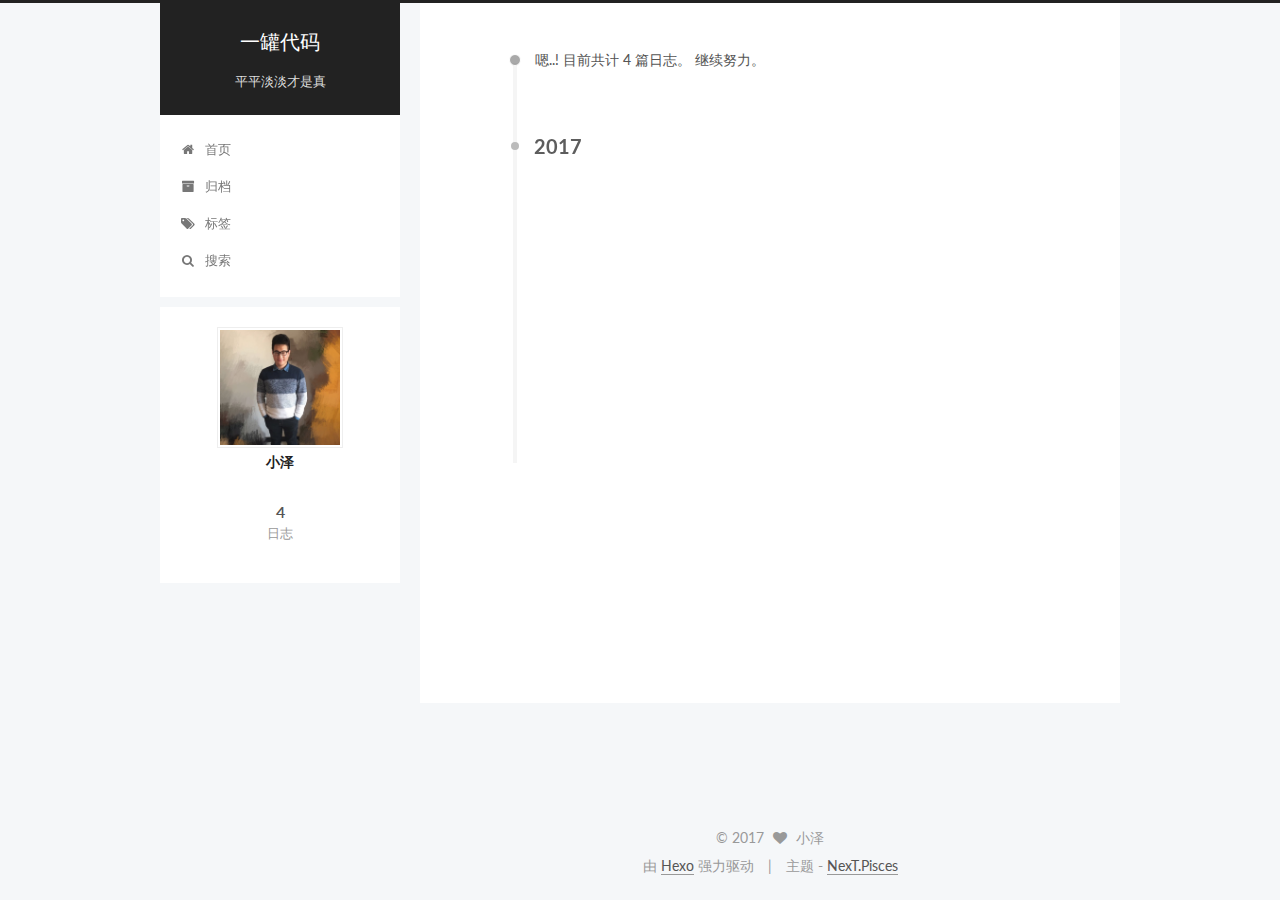
<file: archives/index.html>
<!doctype html>



  


<html class="theme-next pisces use-motion" lang="zh-Hans">
<head>
  <meta charset="UTF-8"/>
<meta http-equiv="X-UA-Compatible" content="IE=edge" />
<meta name="viewport" content="width=device-width, initial-scale=1, maximum-scale=1"/>



<meta http-equiv="Cache-Control" content="no-transform" />
<meta http-equiv="Cache-Control" content="no-siteapp" />












  
  
  <link href="/lib/fancybox/source/jquery.fancybox.css?v=2.1.5" rel="stylesheet" type="text/css" />




  
  
  
  

  
    
    
  

  

  

  

  

  
    
    
    <link href="//fonts.googleapis.com/css?family=Lato:300,300italic,400,400italic,700,700italic&subset=latin,latin-ext" rel="stylesheet" type="text/css">
  






<link href="/lib/font-awesome/css/font-awesome.min.css?v=4.6.2" rel="stylesheet" type="text/css" />

<link href="/css/main.css?v=5.1.0" rel="stylesheet" type="text/css" />


  <meta name="keywords" content="Hexo, NexT" />








  <link rel="shortcut icon" type="image/x-icon" href="/favicon.ico?v=5.1.0" />






<meta property="og:type" content="website">
<meta property="og:title" content="一罐代码">
<meta property="og:url" content="https://potcode.github.io/archives/index.html">
<meta property="og:site_name" content="一罐代码">
<meta name="twitter:card" content="summary">
<meta name="twitter:title" content="一罐代码">



<script type="text/javascript" id="hexo.configurations">
  var NexT = window.NexT || {};
  var CONFIG = {
    root: '/',
    scheme: 'Pisces',
    sidebar: {"position":"left","display":"post"},
    fancybox: true,
    motion: true,
    duoshuo: {
      userId: '0',
      author: '博主'
    },
    algolia: {
      applicationID: 'WKE58EY05B',
      apiKey: 'cb4f3a3453fc780eff9537bc501b114d',
      indexName: 'blog_Name',
      hits: {"per_page":10},
      labels: {"input_placeholder":"输入关键字","hits_empty":"没有找到与 ${query} 相关的内容","hits_stats":"${hits}条相关记录，共耗时${time} ms"}
    }
  };
</script>



  <link rel="canonical" href="https://potcode.github.io/archives/"/>





  <title> 归档 | 一罐代码 </title>
</head>

<body itemscope itemtype="http://schema.org/WebPage" lang="zh-Hans">

  










  
  
    
  

  <div class="container one-collumn sidebar-position-left  page-archive  ">
    <div class="headband"></div>

    <header id="header" class="header" itemscope itemtype="http://schema.org/WPHeader">
      <div class="header-inner"><div class="site-meta ">
  

  <div class="custom-logo-site-title">
    <a href="/"  class="brand" rel="start">
      <span class="logo-line-before"><i></i></span>
      <span class="site-title">一罐代码</span>
      <span class="logo-line-after"><i></i></span>
    </a>
  </div>
    
      <p class="site-subtitle">平平淡淡才是真</p>
    
</div>

<div class="site-nav-toggle">
  <button>
    <span class="btn-bar"></span>
    <span class="btn-bar"></span>
    <span class="btn-bar"></span>
  </button>
</div>

<nav class="site-nav">
  

  
    <ul id="menu" class="menu">
      
        
        <li class="menu-item menu-item-home">
          <a href="/" rel="section">
            
              <i class="menu-item-icon fa fa-fw fa-home"></i> <br />
            
            首页
          </a>
        </li>
      
        
        <li class="menu-item menu-item-archives">
          <a href="/archives" rel="section">
            
              <i class="menu-item-icon fa fa-fw fa-archive"></i> <br />
            
            归档
          </a>
        </li>
      
        
        <li class="menu-item menu-item-tags">
          <a href="/tags" rel="section">
            
              <i class="menu-item-icon fa fa-fw fa-tags"></i> <br />
            
            标签
          </a>
        </li>
      

      
        <li class="menu-item menu-item-search">
          
            <a href="javascript:;" class="popup-trigger">
          
            
              <i class="menu-item-icon fa fa-search fa-fw"></i> <br />
            
            搜索
          </a>
        </li>
      
    </ul>
  

  
    <div class="site-search">
      
  
  <div class="algolia-popup popup">
    <div class="algolia-search">
      <div class="algolia-search-input-icon">
        <i class="fa fa-search"></i>
      </div>
      <div class="algolia-search-input" id="algolia-search-input"></div>
    </div>

    <div class="algolia-results">
      <div id="algolia-stats"></div>
      <div id="algolia-hits"></div>
      <div id="algolia-pagination" class="algolia-pagination"></div>
    </div>

    <span class="popup-btn-close">
      <i class="fa fa-times-circle"></i>
    </span>
  </div>




    </div>
  
</nav>



 </div>
    </header>

    <main id="main" class="main">
      <div class="main-inner">
        <div class="content-wrap">
          <div id="content" class="content">
            

  <section id="posts" class="posts-collapse">
    <span class="archive-move-on"></span>

    <span class="archive-page-counter">
      
      
      
        
      
      嗯..! 目前共计 4 篇日志。 继续努力。
    </span>

    

      
      
      

      
        
        <div class="collection-title">
          <h2 class="archive-year motion-element" id="archive-year-2017">2017</h2>
        </div>
      
      

      

  <article class="post post-type-normal" itemscope itemtype="http://schema.org/Article">
    <header class="post-header">

      <h1 class="post-title">
        
            <a class="post-title-link" href="/2017/02/20/详解javascript的闭包/" itemprop="url">
              
                <span itemprop="name">详解javascript的闭包</span>
              
            </a>
        
      </h1>

      <div class="post-meta">
        <time class="post-time" itemprop="dateCreated"
              datetime="2017-02-20T15:36:44+08:00"
              content="2017-02-20" >
          02-20
        </time>
      </div>

    </header>
  </article>



    

      
      
      

      
      

      

  <article class="post post-type-normal" itemscope itemtype="http://schema.org/Article">
    <header class="post-header">

      <h1 class="post-title">
        
            <a class="post-title-link" href="/2017/02/06/mac-如何使用Charles抓包Android和Ios手机上的app/" itemprop="url">
              
                <span itemprop="name">mac 如何使用Charles抓包Android和Ios手机上的app</span>
              
            </a>
        
      </h1>

      <div class="post-meta">
        <time class="post-time" itemprop="dateCreated"
              datetime="2017-02-06T18:05:15+08:00"
              content="2017-02-06" >
          02-06
        </time>
      </div>

    </header>
  </article>



    

      
      
      

      
      

      

  <article class="post post-type-normal" itemscope itemtype="http://schema.org/Article">
    <header class="post-header">

      <h1 class="post-title">
        
            <a class="post-title-link" href="/2017/02/06/常用的css的一些属性总结/" itemprop="url">
              
                <span itemprop="name">常用的css的一些属性总结</span>
              
            </a>
        
      </h1>

      <div class="post-meta">
        <time class="post-time" itemprop="dateCreated"
              datetime="2017-02-06T18:04:31+08:00"
              content="2017-02-06" >
          02-06
        </time>
      </div>

    </header>
  </article>



    

      
      
      

      
      

      

  <article class="post post-type-normal" itemscope itemtype="http://schema.org/Article">
    <header class="post-header">

      <h1 class="post-title">
        
            <a class="post-title-link" href="/2017/02/06/移动端开发所踩过的坑-持续更新中…/" itemprop="url">
              
                <span itemprop="name">移动端开发所踩过的坑(持续更新中…)</span>
              
            </a>
        
      </h1>

      <div class="post-meta">
        <time class="post-time" itemprop="dateCreated"
              datetime="2017-02-06T18:03:46+08:00"
              content="2017-02-06" >
          02-06
        </time>
      </div>

    </header>
  </article>



    

  </section>

  


          
          </div>
          


          

        </div>
        
          
  
  <div class="sidebar-toggle">
    <div class="sidebar-toggle-line-wrap">
      <span class="sidebar-toggle-line sidebar-toggle-line-first"></span>
      <span class="sidebar-toggle-line sidebar-toggle-line-middle"></span>
      <span class="sidebar-toggle-line sidebar-toggle-line-last"></span>
    </div>
  </div>

  <aside id="sidebar" class="sidebar">
    <div class="sidebar-inner">

      

      

      <section class="site-overview sidebar-panel sidebar-panel-active">
        <div class="site-author motion-element" itemprop="author" itemscope itemtype="http://schema.org/Person">
          <img class="site-author-image" itemprop="image"
               src="/img/avatar/avatar.png"
               alt="小泽" />
          <p class="site-author-name" itemprop="name">小泽</p>
          <p class="site-description motion-element" itemprop="description"></p>
        </div>
        <nav class="site-state motion-element">
        
          
            <div class="site-state-item site-state-posts">
              <a href="/archives">
                <span class="site-state-item-count">4</span>
                <span class="site-state-item-name">日志</span>
              </a>
            </div>
          

          

          

        </nav>

        

        <div class="links-of-author motion-element">
          
        </div>

        
        

        
        

        


      </section>

      

    </div>
  </aside>


        
      </div>
    </main>

    <footer id="footer" class="footer">
      <div class="footer-inner">
        <div class="copyright" >
  
  &copy; 
  <span itemprop="copyrightYear">2017</span>
  <span class="with-love">
    <i class="fa fa-heart"></i>
  </span>
  <span class="author" itemprop="copyrightHolder">小泽</span>
</div>


<div class="powered-by">
  由 <a class="theme-link" href="https://hexo.io">Hexo</a> 强力驱动
</div>

<div class="theme-info">
  主题 -
  <a class="theme-link" href="https://github.com/iissnan/hexo-theme-next">
    NexT.Pisces
  </a>
</div>


        

        
      </div>
    </footer>

    <div class="back-to-top">
      <i class="fa fa-arrow-up"></i>
    </div>
  </div>

  

<script type="text/javascript">
  if (Object.prototype.toString.call(window.Promise) !== '[object Function]') {
    window.Promise = null;
  }
</script>









  




  
  <script type="text/javascript" src="/lib/jquery/index.js?v=2.1.3"></script>

  
  <script type="text/javascript" src="/lib/fastclick/lib/fastclick.min.js?v=1.0.6"></script>

  
  <script type="text/javascript" src="/lib/jquery_lazyload/jquery.lazyload.js?v=1.9.7"></script>

  
  <script type="text/javascript" src="/lib/velocity/velocity.min.js?v=1.2.1"></script>

  
  <script type="text/javascript" src="/lib/velocity/velocity.ui.min.js?v=1.2.1"></script>

  
  <script type="text/javascript" src="/lib/fancybox/source/jquery.fancybox.pack.js?v=2.1.5"></script>


  


  <script type="text/javascript" src="/js/src/utils.js?v=5.1.0"></script>

  <script type="text/javascript" src="/js/src/motion.js?v=5.1.0"></script>



  
  


  <script type="text/javascript" src="/js/src/affix.js?v=5.1.0"></script>

  <script type="text/javascript" src="/js/src/schemes/pisces.js?v=5.1.0"></script>



  
  
    <script type="text/javascript" id="motion.page.archive">
      $('.archive-year').velocity('transition.slideLeftIn');
    </script>
  


  


  <script type="text/javascript" src="/js/src/bootstrap.js?v=5.1.0"></script>



  

  
    
  

  <script type="text/javascript">
    var duoshuoQuery = {short_name:"potcode-notes"};
    (function() {
      var ds = document.createElement('script');
      ds.type = 'text/javascript';ds.async = true;
      ds.id = 'duoshuo-script';
      ds.src = (document.location.protocol == 'https:' ? 'https:' : 'http:') + '//static.duoshuo.com/embed.js';
      ds.charset = 'UTF-8';
      (document.getElementsByTagName('head')[0]
      || document.getElementsByTagName('body')[0]).appendChild(ds);
    })();
  </script>

  
    
    
    <script src="/lib/ua-parser-js/dist/ua-parser.min.js?v=0.7.9"></script>
    <script src="/js/src/hook-duoshuo.js"></script>
  












  
  

  

  

  

  

  
  
  
  <link rel="stylesheet" href="/lib/algolia-instant-search/instantsearch.min.css">

  
  
  <script src="/lib/algolia-instant-search/instantsearch.min.js"></script>
  

  <script src="/js/src/algolia-search.js?v=5.1.0"></script>



</body>
</html>
</file>
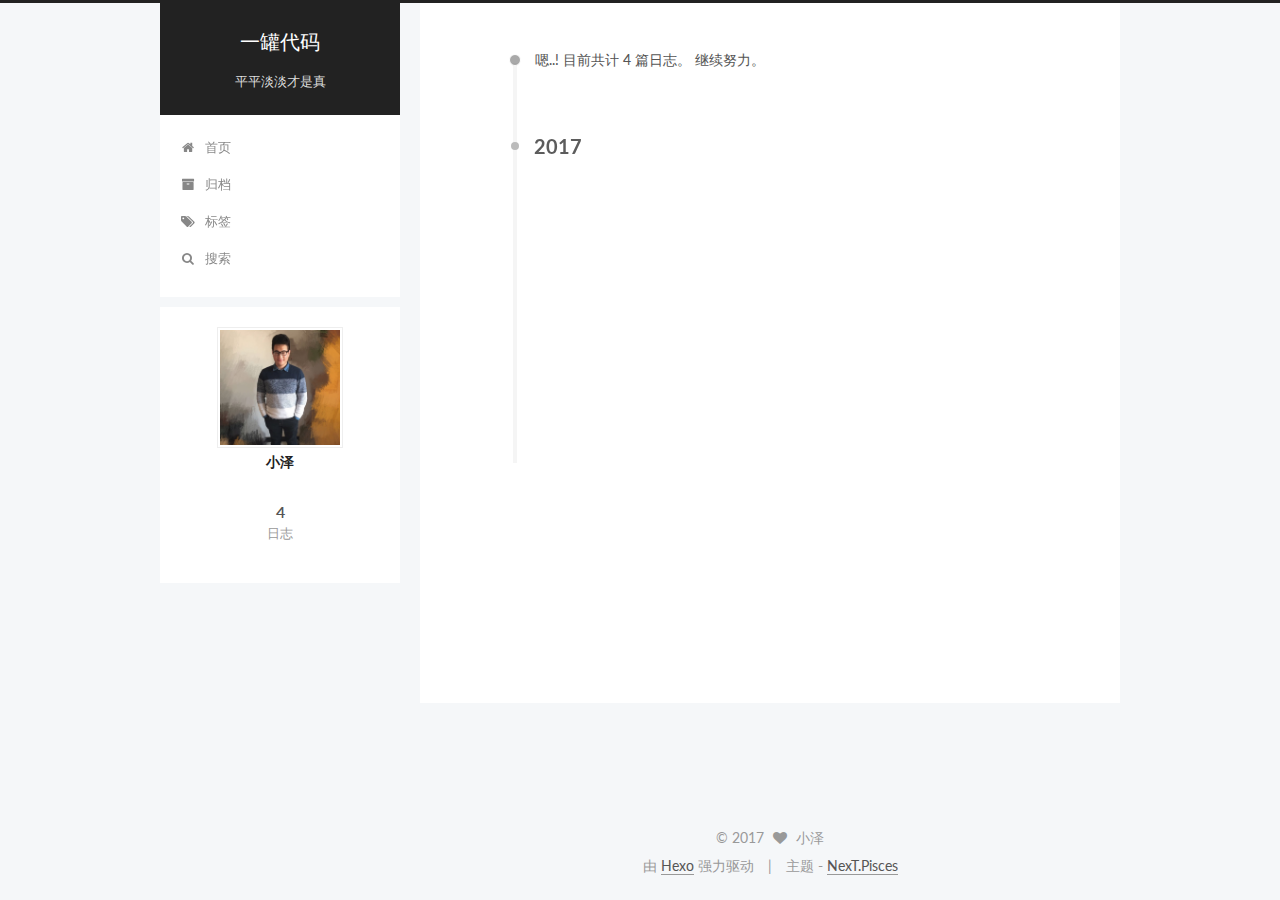
<file: archives/2017/index.html>
<!doctype html>



  


<html class="theme-next pisces use-motion" lang="zh-Hans">
<head>
  <meta charset="UTF-8"/>
<meta http-equiv="X-UA-Compatible" content="IE=edge" />
<meta name="viewport" content="width=device-width, initial-scale=1, maximum-scale=1"/>



<meta http-equiv="Cache-Control" content="no-transform" />
<meta http-equiv="Cache-Control" content="no-siteapp" />












  
  
  <link href="/lib/fancybox/source/jquery.fancybox.css?v=2.1.5" rel="stylesheet" type="text/css" />




  
  
  
  

  
    
    
  

  

  

  

  

  
    
    
    <link href="//fonts.googleapis.com/css?family=Lato:300,300italic,400,400italic,700,700italic&subset=latin,latin-ext" rel="stylesheet" type="text/css">
  






<link href="/lib/font-awesome/css/font-awesome.min.css?v=4.6.2" rel="stylesheet" type="text/css" />

<link href="/css/main.css?v=5.1.0" rel="stylesheet" type="text/css" />


  <meta name="keywords" content="Hexo, NexT" />








  <link rel="shortcut icon" type="image/x-icon" href="/favicon.ico?v=5.1.0" />






<meta property="og:type" content="website">
<meta property="og:title" content="一罐代码">
<meta property="og:url" content="https://potcode.github.io/archives/2017/index.html">
<meta property="og:site_name" content="一罐代码">
<meta name="twitter:card" content="summary">
<meta name="twitter:title" content="一罐代码">



<script type="text/javascript" id="hexo.configurations">
  var NexT = window.NexT || {};
  var CONFIG = {
    root: '/',
    scheme: 'Pisces',
    sidebar: {"position":"left","display":"post"},
    fancybox: true,
    motion: true,
    duoshuo: {
      userId: '0',
      author: '博主'
    },
    algolia: {
      applicationID: 'WKE58EY05B',
      apiKey: 'cb4f3a3453fc780eff9537bc501b114d',
      indexName: 'blog_Name',
      hits: {"per_page":10},
      labels: {"input_placeholder":"输入关键字","hits_empty":"没有找到与 ${query} 相关的内容","hits_stats":"${hits}条相关记录，共耗时${time} ms"}
    }
  };
</script>



  <link rel="canonical" href="https://potcode.github.io/archives/2017/"/>





  <title> 归档 | 一罐代码 </title>
</head>

<body itemscope itemtype="http://schema.org/WebPage" lang="zh-Hans">

  










  
  
    
  

  <div class="container one-collumn sidebar-position-left  page-archive  ">
    <div class="headband"></div>

    <header id="header" class="header" itemscope itemtype="http://schema.org/WPHeader">
      <div class="header-inner"><div class="site-meta ">
  

  <div class="custom-logo-site-title">
    <a href="/"  class="brand" rel="start">
      <span class="logo-line-before"><i></i></span>
      <span class="site-title">一罐代码</span>
      <span class="logo-line-after"><i></i></span>
    </a>
  </div>
    
      <p class="site-subtitle">平平淡淡才是真</p>
    
</div>

<div class="site-nav-toggle">
  <button>
    <span class="btn-bar"></span>
    <span class="btn-bar"></span>
    <span class="btn-bar"></span>
  </button>
</div>

<nav class="site-nav">
  

  
    <ul id="menu" class="menu">
      
        
        <li class="menu-item menu-item-home">
          <a href="/" rel="section">
            
              <i class="menu-item-icon fa fa-fw fa-home"></i> <br />
            
            首页
          </a>
        </li>
      
        
        <li class="menu-item menu-item-archives">
          <a href="/archives" rel="section">
            
              <i class="menu-item-icon fa fa-fw fa-archive"></i> <br />
            
            归档
          </a>
        </li>
      
        
        <li class="menu-item menu-item-tags">
          <a href="/tags" rel="section">
            
              <i class="menu-item-icon fa fa-fw fa-tags"></i> <br />
            
            标签
          </a>
        </li>
      

      
        <li class="menu-item menu-item-search">
          
            <a href="javascript:;" class="popup-trigger">
          
            
              <i class="menu-item-icon fa fa-search fa-fw"></i> <br />
            
            搜索
          </a>
        </li>
      
    </ul>
  

  
    <div class="site-search">
      
  
  <div class="algolia-popup popup">
    <div class="algolia-search">
      <div class="algolia-search-input-icon">
        <i class="fa fa-search"></i>
      </div>
      <div class="algolia-search-input" id="algolia-search-input"></div>
    </div>

    <div class="algolia-results">
      <div id="algolia-stats"></div>
      <div id="algolia-hits"></div>
      <div id="algolia-pagination" class="algolia-pagination"></div>
    </div>

    <span class="popup-btn-close">
      <i class="fa fa-times-circle"></i>
    </span>
  </div>




    </div>
  
</nav>



 </div>
    </header>

    <main id="main" class="main">
      <div class="main-inner">
        <div class="content-wrap">
          <div id="content" class="content">
            

  <section id="posts" class="posts-collapse">
    <span class="archive-move-on"></span>

    <span class="archive-page-counter">
      
      
      
        
      
      嗯..! 目前共计 4 篇日志。 继续努力。
    </span>

    

      
      
      

      
        
        <div class="collection-title">
          <h2 class="archive-year motion-element" id="archive-year-2017">2017</h2>
        </div>
      
      

      

  <article class="post post-type-normal" itemscope itemtype="http://schema.org/Article">
    <header class="post-header">

      <h1 class="post-title">
        
            <a class="post-title-link" href="/2017/02/20/详解javascript的闭包/" itemprop="url">
              
                <span itemprop="name">详解javascript的闭包</span>
              
            </a>
        
      </h1>

      <div class="post-meta">
        <time class="post-time" itemprop="dateCreated"
              datetime="2017-02-20T15:36:44+08:00"
              content="2017-02-20" >
          02-20
        </time>
      </div>

    </header>
  </article>



    

      
      
      

      
      

      

  <article class="post post-type-normal" itemscope itemtype="http://schema.org/Article">
    <header class="post-header">

      <h1 class="post-title">
        
            <a class="post-title-link" href="/2017/02/06/mac-如何使用Charles抓包Android和Ios手机上的app/" itemprop="url">
              
                <span itemprop="name">mac 如何使用Charles抓包Android和Ios手机上的app</span>
              
            </a>
        
      </h1>

      <div class="post-meta">
        <time class="post-time" itemprop="dateCreated"
              datetime="2017-02-06T18:05:15+08:00"
              content="2017-02-06" >
          02-06
        </time>
      </div>

    </header>
  </article>



    

      
      
      

      
      

      

  <article class="post post-type-normal" itemscope itemtype="http://schema.org/Article">
    <header class="post-header">

      <h1 class="post-title">
        
            <a class="post-title-link" href="/2017/02/06/常用的css的一些属性总结/" itemprop="url">
              
                <span itemprop="name">常用的css的一些属性总结</span>
              
            </a>
        
      </h1>

      <div class="post-meta">
        <time class="post-time" itemprop="dateCreated"
              datetime="2017-02-06T18:04:31+08:00"
              content="2017-02-06" >
          02-06
        </time>
      </div>

    </header>
  </article>



    

      
      
      

      
      

      

  <article class="post post-type-normal" itemscope itemtype="http://schema.org/Article">
    <header class="post-header">

      <h1 class="post-title">
        
            <a class="post-title-link" href="/2017/02/06/移动端开发所踩过的坑-持续更新中…/" itemprop="url">
              
                <span itemprop="name">移动端开发所踩过的坑(持续更新中…)</span>
              
            </a>
        
      </h1>

      <div class="post-meta">
        <time class="post-time" itemprop="dateCreated"
              datetime="2017-02-06T18:03:46+08:00"
              content="2017-02-06" >
          02-06
        </time>
      </div>

    </header>
  </article>



    

  </section>

  


          
          </div>
          


          

        </div>
        
          
  
  <div class="sidebar-toggle">
    <div class="sidebar-toggle-line-wrap">
      <span class="sidebar-toggle-line sidebar-toggle-line-first"></span>
      <span class="sidebar-toggle-line sidebar-toggle-line-middle"></span>
      <span class="sidebar-toggle-line sidebar-toggle-line-last"></span>
    </div>
  </div>

  <aside id="sidebar" class="sidebar">
    <div class="sidebar-inner">

      

      

      <section class="site-overview sidebar-panel sidebar-panel-active">
        <div class="site-author motion-element" itemprop="author" itemscope itemtype="http://schema.org/Person">
          <img class="site-author-image" itemprop="image"
               src="/img/avatar/avatar.png"
               alt="小泽" />
          <p class="site-author-name" itemprop="name">小泽</p>
          <p class="site-description motion-element" itemprop="description"></p>
        </div>
        <nav class="site-state motion-element">
        
          
            <div class="site-state-item site-state-posts">
              <a href="/archives">
                <span class="site-state-item-count">4</span>
                <span class="site-state-item-name">日志</span>
              </a>
            </div>
          

          

          

        </nav>

        

        <div class="links-of-author motion-element">
          
        </div>

        
        

        
        

        


      </section>

      

    </div>
  </aside>


        
      </div>
    </main>

    <footer id="footer" class="footer">
      <div class="footer-inner">
        <div class="copyright" >
  
  &copy; 
  <span itemprop="copyrightYear">2017</span>
  <span class="with-love">
    <i class="fa fa-heart"></i>
  </span>
  <span class="author" itemprop="copyrightHolder">小泽</span>
</div>


<div class="powered-by">
  由 <a class="theme-link" href="https://hexo.io">Hexo</a> 强力驱动
</div>

<div class="theme-info">
  主题 -
  <a class="theme-link" href="https://github.com/iissnan/hexo-theme-next">
    NexT.Pisces
  </a>
</div>


        

        
      </div>
    </footer>

    <div class="back-to-top">
      <i class="fa fa-arrow-up"></i>
    </div>
  </div>

  

<script type="text/javascript">
  if (Object.prototype.toString.call(window.Promise) !== '[object Function]') {
    window.Promise = null;
  }
</script>









  




  
  <script type="text/javascript" src="/lib/jquery/index.js?v=2.1.3"></script>

  
  <script type="text/javascript" src="/lib/fastclick/lib/fastclick.min.js?v=1.0.6"></script>

  
  <script type="text/javascript" src="/lib/jquery_lazyload/jquery.lazyload.js?v=1.9.7"></script>

  
  <script type="text/javascript" src="/lib/velocity/velocity.min.js?v=1.2.1"></script>

  
  <script type="text/javascript" src="/lib/velocity/velocity.ui.min.js?v=1.2.1"></script>

  
  <script type="text/javascript" src="/lib/fancybox/source/jquery.fancybox.pack.js?v=2.1.5"></script>


  


  <script type="text/javascript" src="/js/src/utils.js?v=5.1.0"></script>

  <script type="text/javascript" src="/js/src/motion.js?v=5.1.0"></script>



  
  


  <script type="text/javascript" src="/js/src/affix.js?v=5.1.0"></script>

  <script type="text/javascript" src="/js/src/schemes/pisces.js?v=5.1.0"></script>



  
  
    <script type="text/javascript" id="motion.page.archive">
      $('.archive-year').velocity('transition.slideLeftIn');
    </script>
  


  


  <script type="text/javascript" src="/js/src/bootstrap.js?v=5.1.0"></script>



  

  
    
  

  <script type="text/javascript">
    var duoshuoQuery = {short_name:"potcode-notes"};
    (function() {
      var ds = document.createElement('script');
      ds.type = 'text/javascript';ds.async = true;
      ds.id = 'duoshuo-script';
      ds.src = (document.location.protocol == 'https:' ? 'https:' : 'http:') + '//static.duoshuo.com/embed.js';
      ds.charset = 'UTF-8';
      (document.getElementsByTagName('head')[0]
      || document.getElementsByTagName('body')[0]).appendChild(ds);
    })();
  </script>

  
    
    
    <script src="/lib/ua-parser-js/dist/ua-parser.min.js?v=0.7.9"></script>
    <script src="/js/src/hook-duoshuo.js"></script>
  












  
  

  

  

  

  

  
  
  
  <link rel="stylesheet" href="/lib/algolia-instant-search/instantsearch.min.css">

  
  
  <script src="/lib/algolia-instant-search/instantsearch.min.js"></script>
  

  <script src="/js/src/algolia-search.js?v=5.1.0"></script>



</body>
</html>
</file>
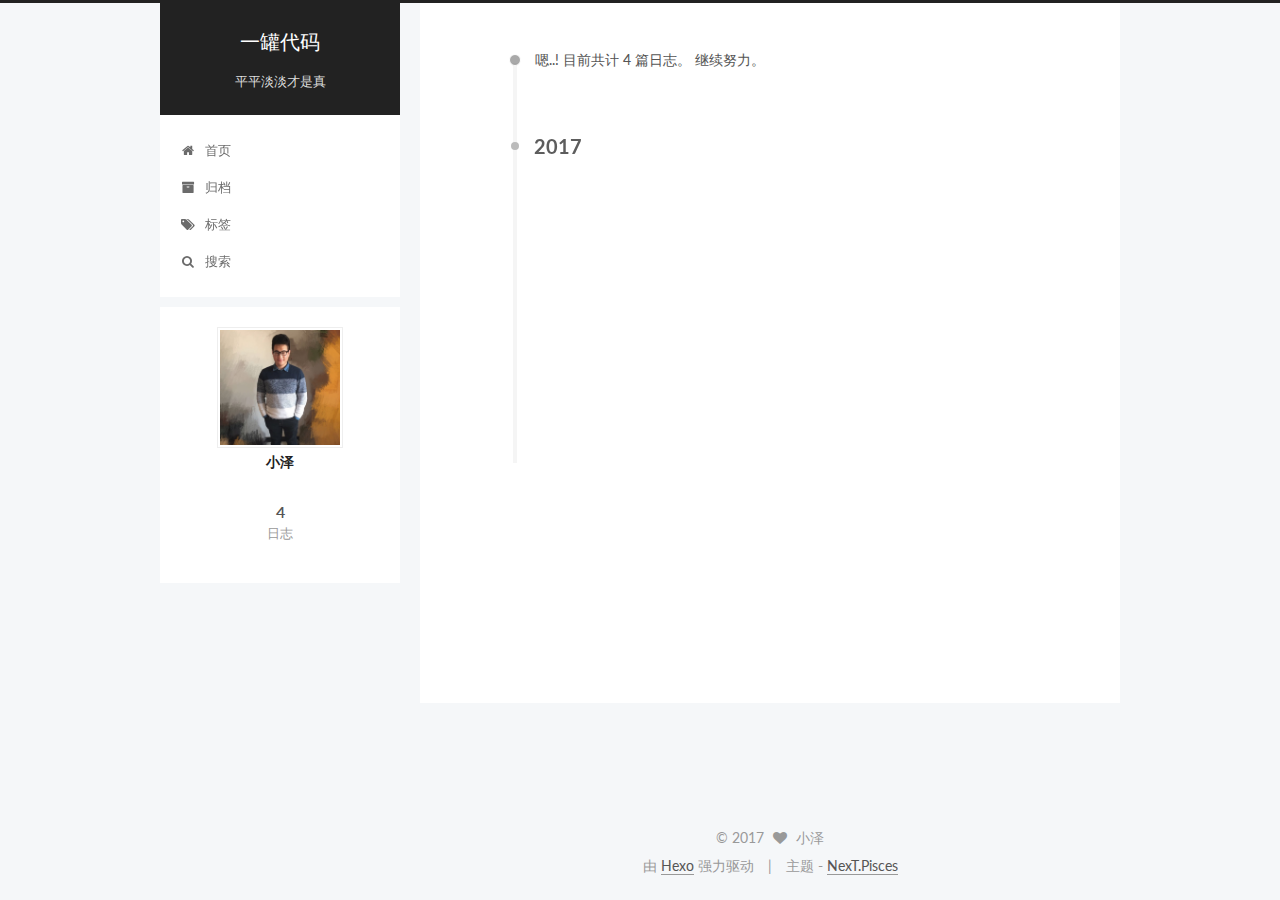
<file: archives/2017/02/index.html>
<!doctype html>



  


<html class="theme-next pisces use-motion" lang="zh-Hans">
<head>
  <meta charset="UTF-8"/>
<meta http-equiv="X-UA-Compatible" content="IE=edge" />
<meta name="viewport" content="width=device-width, initial-scale=1, maximum-scale=1"/>



<meta http-equiv="Cache-Control" content="no-transform" />
<meta http-equiv="Cache-Control" content="no-siteapp" />












  
  
  <link href="/lib/fancybox/source/jquery.fancybox.css?v=2.1.5" rel="stylesheet" type="text/css" />




  
  
  
  

  
    
    
  

  

  

  

  

  
    
    
    <link href="//fonts.googleapis.com/css?family=Lato:300,300italic,400,400italic,700,700italic&subset=latin,latin-ext" rel="stylesheet" type="text/css">
  






<link href="/lib/font-awesome/css/font-awesome.min.css?v=4.6.2" rel="stylesheet" type="text/css" />

<link href="/css/main.css?v=5.1.0" rel="stylesheet" type="text/css" />


  <meta name="keywords" content="Hexo, NexT" />








  <link rel="shortcut icon" type="image/x-icon" href="/favicon.ico?v=5.1.0" />






<meta property="og:type" content="website">
<meta property="og:title" content="一罐代码">
<meta property="og:url" content="https://potcode.github.io/archives/2017/02/index.html">
<meta property="og:site_name" content="一罐代码">
<meta name="twitter:card" content="summary">
<meta name="twitter:title" content="一罐代码">



<script type="text/javascript" id="hexo.configurations">
  var NexT = window.NexT || {};
  var CONFIG = {
    root: '/',
    scheme: 'Pisces',
    sidebar: {"position":"left","display":"post"},
    fancybox: true,
    motion: true,
    duoshuo: {
      userId: '0',
      author: '博主'
    },
    algolia: {
      applicationID: 'WKE58EY05B',
      apiKey: 'cb4f3a3453fc780eff9537bc501b114d',
      indexName: 'blog_Name',
      hits: {"per_page":10},
      labels: {"input_placeholder":"输入关键字","hits_empty":"没有找到与 ${query} 相关的内容","hits_stats":"${hits}条相关记录，共耗时${time} ms"}
    }
  };
</script>



  <link rel="canonical" href="https://potcode.github.io/archives/2017/02/"/>





  <title> 归档 | 一罐代码 </title>
</head>

<body itemscope itemtype="http://schema.org/WebPage" lang="zh-Hans">

  










  
  
    
  

  <div class="container one-collumn sidebar-position-left  page-archive  ">
    <div class="headband"></div>

    <header id="header" class="header" itemscope itemtype="http://schema.org/WPHeader">
      <div class="header-inner"><div class="site-meta ">
  

  <div class="custom-logo-site-title">
    <a href="/"  class="brand" rel="start">
      <span class="logo-line-before"><i></i></span>
      <span class="site-title">一罐代码</span>
      <span class="logo-line-after"><i></i></span>
    </a>
  </div>
    
      <p class="site-subtitle">平平淡淡才是真</p>
    
</div>

<div class="site-nav-toggle">
  <button>
    <span class="btn-bar"></span>
    <span class="btn-bar"></span>
    <span class="btn-bar"></span>
  </button>
</div>

<nav class="site-nav">
  

  
    <ul id="menu" class="menu">
      
        
        <li class="menu-item menu-item-home">
          <a href="/" rel="section">
            
              <i class="menu-item-icon fa fa-fw fa-home"></i> <br />
            
            首页
          </a>
        </li>
      
        
        <li class="menu-item menu-item-archives">
          <a href="/archives" rel="section">
            
              <i class="menu-item-icon fa fa-fw fa-archive"></i> <br />
            
            归档
          </a>
        </li>
      
        
        <li class="menu-item menu-item-tags">
          <a href="/tags" rel="section">
            
              <i class="menu-item-icon fa fa-fw fa-tags"></i> <br />
            
            标签
          </a>
        </li>
      

      
        <li class="menu-item menu-item-search">
          
            <a href="javascript:;" class="popup-trigger">
          
            
              <i class="menu-item-icon fa fa-search fa-fw"></i> <br />
            
            搜索
          </a>
        </li>
      
    </ul>
  

  
    <div class="site-search">
      
  
  <div class="algolia-popup popup">
    <div class="algolia-search">
      <div class="algolia-search-input-icon">
        <i class="fa fa-search"></i>
      </div>
      <div class="algolia-search-input" id="algolia-search-input"></div>
    </div>

    <div class="algolia-results">
      <div id="algolia-stats"></div>
      <div id="algolia-hits"></div>
      <div id="algolia-pagination" class="algolia-pagination"></div>
    </div>

    <span class="popup-btn-close">
      <i class="fa fa-times-circle"></i>
    </span>
  </div>




    </div>
  
</nav>



 </div>
    </header>

    <main id="main" class="main">
      <div class="main-inner">
        <div class="content-wrap">
          <div id="content" class="content">
            

  <section id="posts" class="posts-collapse">
    <span class="archive-move-on"></span>

    <span class="archive-page-counter">
      
      
      
        
      
      嗯..! 目前共计 4 篇日志。 继续努力。
    </span>

    

      
      
      

      
        
        <div class="collection-title">
          <h2 class="archive-year motion-element" id="archive-year-2017">2017</h2>
        </div>
      
      

      

  <article class="post post-type-normal" itemscope itemtype="http://schema.org/Article">
    <header class="post-header">

      <h1 class="post-title">
        
            <a class="post-title-link" href="/2017/02/20/详解javascript的闭包/" itemprop="url">
              
                <span itemprop="name">详解javascript的闭包</span>
              
            </a>
        
      </h1>

      <div class="post-meta">
        <time class="post-time" itemprop="dateCreated"
              datetime="2017-02-20T15:36:44+08:00"
              content="2017-02-20" >
          02-20
        </time>
      </div>

    </header>
  </article>



    

      
      
      

      
      

      

  <article class="post post-type-normal" itemscope itemtype="http://schema.org/Article">
    <header class="post-header">

      <h1 class="post-title">
        
            <a class="post-title-link" href="/2017/02/06/mac-如何使用Charles抓包Android和Ios手机上的app/" itemprop="url">
              
                <span itemprop="name">mac 如何使用Charles抓包Android和Ios手机上的app</span>
              
            </a>
        
      </h1>

      <div class="post-meta">
        <time class="post-time" itemprop="dateCreated"
              datetime="2017-02-06T18:05:15+08:00"
              content="2017-02-06" >
          02-06
        </time>
      </div>

    </header>
  </article>



    

      
      
      

      
      

      

  <article class="post post-type-normal" itemscope itemtype="http://schema.org/Article">
    <header class="post-header">

      <h1 class="post-title">
        
            <a class="post-title-link" href="/2017/02/06/常用的css的一些属性总结/" itemprop="url">
              
                <span itemprop="name">常用的css的一些属性总结</span>
              
            </a>
        
      </h1>

      <div class="post-meta">
        <time class="post-time" itemprop="dateCreated"
              datetime="2017-02-06T18:04:31+08:00"
              content="2017-02-06" >
          02-06
        </time>
      </div>

    </header>
  </article>



    

      
      
      

      
      

      

  <article class="post post-type-normal" itemscope itemtype="http://schema.org/Article">
    <header class="post-header">

      <h1 class="post-title">
        
            <a class="post-title-link" href="/2017/02/06/移动端开发所踩过的坑-持续更新中…/" itemprop="url">
              
                <span itemprop="name">移动端开发所踩过的坑(持续更新中…)</span>
              
            </a>
        
      </h1>

      <div class="post-meta">
        <time class="post-time" itemprop="dateCreated"
              datetime="2017-02-06T18:03:46+08:00"
              content="2017-02-06" >
          02-06
        </time>
      </div>

    </header>
  </article>



    

  </section>

  


          
          </div>
          


          

        </div>
        
          
  
  <div class="sidebar-toggle">
    <div class="sidebar-toggle-line-wrap">
      <span class="sidebar-toggle-line sidebar-toggle-line-first"></span>
      <span class="sidebar-toggle-line sidebar-toggle-line-middle"></span>
      <span class="sidebar-toggle-line sidebar-toggle-line-last"></span>
    </div>
  </div>

  <aside id="sidebar" class="sidebar">
    <div class="sidebar-inner">

      

      

      <section class="site-overview sidebar-panel sidebar-panel-active">
        <div class="site-author motion-element" itemprop="author" itemscope itemtype="http://schema.org/Person">
          <img class="site-author-image" itemprop="image"
               src="/img/avatar/avatar.png"
               alt="小泽" />
          <p class="site-author-name" itemprop="name">小泽</p>
          <p class="site-description motion-element" itemprop="description"></p>
        </div>
        <nav class="site-state motion-element">
        
          
            <div class="site-state-item site-state-posts">
              <a href="/archives">
                <span class="site-state-item-count">4</span>
                <span class="site-state-item-name">日志</span>
              </a>
            </div>
          

          

          

        </nav>

        

        <div class="links-of-author motion-element">
          
        </div>

        
        

        
        

        


      </section>

      

    </div>
  </aside>


        
      </div>
    </main>

    <footer id="footer" class="footer">
      <div class="footer-inner">
        <div class="copyright" >
  
  &copy; 
  <span itemprop="copyrightYear">2017</span>
  <span class="with-love">
    <i class="fa fa-heart"></i>
  </span>
  <span class="author" itemprop="copyrightHolder">小泽</span>
</div>


<div class="powered-by">
  由 <a class="theme-link" href="https://hexo.io">Hexo</a> 强力驱动
</div>

<div class="theme-info">
  主题 -
  <a class="theme-link" href="https://github.com/iissnan/hexo-theme-next">
    NexT.Pisces
  </a>
</div>


        

        
      </div>
    </footer>

    <div class="back-to-top">
      <i class="fa fa-arrow-up"></i>
    </div>
  </div>

  

<script type="text/javascript">
  if (Object.prototype.toString.call(window.Promise) !== '[object Function]') {
    window.Promise = null;
  }
</script>









  




  
  <script type="text/javascript" src="/lib/jquery/index.js?v=2.1.3"></script>

  
  <script type="text/javascript" src="/lib/fastclick/lib/fastclick.min.js?v=1.0.6"></script>

  
  <script type="text/javascript" src="/lib/jquery_lazyload/jquery.lazyload.js?v=1.9.7"></script>

  
  <script type="text/javascript" src="/lib/velocity/velocity.min.js?v=1.2.1"></script>

  
  <script type="text/javascript" src="/lib/velocity/velocity.ui.min.js?v=1.2.1"></script>

  
  <script type="text/javascript" src="/lib/fancybox/source/jquery.fancybox.pack.js?v=2.1.5"></script>


  


  <script type="text/javascript" src="/js/src/utils.js?v=5.1.0"></script>

  <script type="text/javascript" src="/js/src/motion.js?v=5.1.0"></script>



  
  


  <script type="text/javascript" src="/js/src/affix.js?v=5.1.0"></script>

  <script type="text/javascript" src="/js/src/schemes/pisces.js?v=5.1.0"></script>



  
  
    <script type="text/javascript" id="motion.page.archive">
      $('.archive-year').velocity('transition.slideLeftIn');
    </script>
  


  


  <script type="text/javascript" src="/js/src/bootstrap.js?v=5.1.0"></script>



  

  
    
  

  <script type="text/javascript">
    var duoshuoQuery = {short_name:"potcode-notes"};
    (function() {
      var ds = document.createElement('script');
      ds.type = 'text/javascript';ds.async = true;
      ds.id = 'duoshuo-script';
      ds.src = (document.location.protocol == 'https:' ? 'https:' : 'http:') + '//static.duoshuo.com/embed.js';
      ds.charset = 'UTF-8';
      (document.getElementsByTagName('head')[0]
      || document.getElementsByTagName('body')[0]).appendChild(ds);
    })();
  </script>

  
    
    
    <script src="/lib/ua-parser-js/dist/ua-parser.min.js?v=0.7.9"></script>
    <script src="/js/src/hook-duoshuo.js"></script>
  












  
  

  

  

  

  

  
  
  
  <link rel="stylesheet" href="/lib/algolia-instant-search/instantsearch.min.css">

  
  
  <script src="/lib/algolia-instant-search/instantsearch.min.js"></script>
  

  <script src="/js/src/algolia-search.js?v=5.1.0"></script>



</body>
</html>
</file>
<file: css/main.css>
/* normalize.css v3.0.2 | MIT License | git.io/normalize */
html {
  font-family: sans-serif; /* 1 */
  -ms-text-size-adjust: 100%; /* 2 */
  -webkit-text-size-adjust: 100%; /* 2 */
}
body {
  margin: 0;
}
article,
aside,
details,
figcaption,
figure,
footer,
header,
hgroup,
main,
menu,
nav,
section,
summary {
  display: block;
}
audio,
canvas,
progress,
video {
  display: inline-block; /* 1 */
  vertical-align: baseline; /* 2 */
}
audio:not([controls]) {
  display: none;
  height: 0;
}
[hidden],
template {
  display: none;
}
a {
  background-color: transparent;
}
a:active,
a:hover {
  outline: 0;
}
abbr[title] {
  border-bottom: 1px dotted;
}
b,
strong {
  font-weight: bold;
}
dfn {
  font-style: italic;
}
h1 {
  font-size: 2em;
  margin: 0.67em 0;
}
mark {
  background: #ff0;
  color: #000;
}
small {
  font-size: 80%;
}
sub,
sup {
  font-size: 75%;
  line-height: 0;
  position: relative;
  vertical-align: baseline;
}
sup {
  top: -0.5em;
}
sub {
  bottom: -0.25em;
}
img {
  border: 0;
}
svg:not(:root) {
  overflow: hidden;
}
figure {
  margin: 1em 40px;
}
hr {
  -moz-box-sizing: content-box;
  box-sizing: content-box;
  height: 0;
}
pre {
  overflow: auto;
}
code,
kbd,
pre,
samp {
  font-family: monospace, monospace;
  font-size: 1em;
}
button,
input,
optgroup,
select,
textarea {
  color: inherit; /* 1 */
  font: inherit; /* 2 */
  margin: 0; /* 3 */
}
button {
  overflow: visible;
}
button,
select {
  text-transform: none;
}
button,
html input[type="button"],
input[type="reset"],
input[type="submit"] {
  -webkit-appearance: button; /* 2 */
  cursor: pointer; /* 3 */
}
button[disabled],
html input[disabled] {
  cursor: default;
}
button::-moz-focus-inner,
input::-moz-focus-inner {
  border: 0;
  padding: 0;
}
input {
  line-height: normal;
}
input[type="checkbox"],
input[type="radio"] {
  box-sizing: border-box; /* 1 */
  padding: 0; /* 2 */
}
input[type="number"]::-webkit-inner-spin-button,
input[type="number"]::-webkit-outer-spin-button {
  height: auto;
}
input[type="search"] {
  -webkit-appearance: textfield; /* 1 */
  -moz-box-sizing: content-box;
  -webkit-box-sizing: content-box; /* 2 */
  box-sizing: content-box;
}
input[type="search"]::-webkit-search-cancel-button,
input[type="search"]::-webkit-search-decoration {
  -webkit-appearance: none;
}
fieldset {
  border: 1px solid #c0c0c0;
  margin: 0 2px;
  padding: 0.35em 0.625em 0.75em;
}
legend {
  border: 0; /* 1 */
  padding: 0; /* 2 */
}
textarea {
  overflow: auto;
}
optgroup {
  font-weight: bold;
}
table {
  border-collapse: collapse;
  border-spacing: 0;
}
td,
th {
  padding: 0;
}
::selection {
  background: #262a30;
  color: #fff;
}
body {
  position: relative;
  font-family: 'Lato', "PingFang SC", "Microsoft YaHei", sans-serif;
  font-size: 14px;
  line-height: 2;
  color: #555;
  background: #f5f7f9;
}
@media (max-width: 767px) {
  body {
    padding-right: 0 !important;
  }
}
@media (min-width: 768px) and (max-width: 991px) {
  body {
    padding-right: 0 !important;
  }
}
@media (min-width: 1600px) {
  body {
    font-size: 16px;
  }
}
h1,
h2,
h3,
h4,
h5,
h6 {
  margin: 0;
  padding: 0;
  font-weight: bold;
  line-height: 1.5;
  font-family: 'Lato', "PingFang SC", "Microsoft YaHei", sans-serif;
}
h2,
h3,
h4,
h5,
h6 {
  margin: 20px 0 15px;
}
h1 {
  font-size: 22px;
}
@media (max-width: 767px) {
  h1 {
    font-size: 18px;
  }
}
h2 {
  font-size: 20px;
}
@media (max-width: 767px) {
  h2 {
    font-size: 16px;
  }
}
h3 {
  font-size: 18px;
}
@media (max-width: 767px) {
  h3 {
    font-size: 14px;
  }
}
h4 {
  font-size: 16px;
}
@media (max-width: 767px) {
  h4 {
    font-size: 12px;
  }
}
h5 {
  font-size: 14px;
}
@media (max-width: 767px) {
  h5 {
    font-size: 10px;
  }
}
h6 {
  font-size: 12px;
}
@media (max-width: 767px) {
  h6 {
    font-size: 8px;
  }
}
p {
  margin: 0 0 25px 0;
}
a {
  color: #555;
  text-decoration: none;
  border-bottom: 1px solid #999;
  word-wrap: break-word;
}
a:hover {
  color: #222;
  border-bottom-color: #222;
}
ul {
  list-style: none;
}
blockquote {
  margin: 0;
  padding: 0;
}
img {
  display: block;
  margin: auto;
  max-width: 100%;
  height: auto;
}
hr {
  margin: 40px 0;
  height: 3px;
  border: none;
  background-color: #ddd;
  background-image: repeating-linear-gradient(-45deg, #fff, #fff 4px, transparent 4px, transparent 8px);
}
blockquote {
  padding: 0 15px;
  color: #666;
  border-left: 4px solid #ddd;
}
blockquote cite::before {
  content: "-";
  padding: 0 5px;
}
dt {
  font-weight: 700;
}
dd {
  margin: 0;
  padding: 0;
}
.text-left {
  text-align: left;
}
.text-center {
  text-align: center;
}
.text-right {
  text-align: right;
}
.text-justify {
  text-align: justify;
}
.text-nowrap {
  white-space: nowrap;
}
.text-lowercase {
  text-transform: lowercase;
}
.text-uppercase {
  text-transform: uppercase;
}
.text-capitalize {
  text-transform: capitalize;
}
.center-block {
  display: block;
  margin-left: auto;
  margin-right: auto;
}
.clearfix:before,
.clearfix:after {
  content: " ";
  display: table;
}
.clearfix:after {
  clear: both;
}
.pullquote {
  width: 45%;
}
.pullquote.left {
  float: left;
  margin-left: 5px;
  margin-right: 10px;
}
.pullquote.right {
  float: right;
  margin-left: 10px;
  margin-right: 5px;
}
.affix.affix.affix {
  position: fixed;
}
.translation {
  margin-top: -20px;
  font-size: 14px;
  color: #999;
}
.scrollbar-measure {
  width: 100px;
  height: 100px;
  overflow: scroll;
  position: absolute;
  top: -9999px;
}
.use-motion .motion-element {
  opacity: 0;
}
#local-search-input {
  padding: 3px;
  border: none;
  text-indent: 14px;
  border-radius: 0;
  width: 140px;
  outline: none;
  border-bottom: 1px solid #999;
  background: inherit;
  opacity: 0.5;
}
#local-search-input:focus {
  opacity: 1;
}
.search-icon {
  position: absolute;
  top: 9px;
}
table {
  margin: 20px 0;
  width: 100%;
  border-collapse: collapse;
  border-spacing: 0;
  border: 1px solid #ddd;
  font-size: 14px;
  table-layout: fixed;
  word-wrap: break-all;
}
table>tbody>tr:nth-of-type(odd) {
  background-color: #f9f9f9;
}
table>tbody>tr:hover {
  background-color: #f5f5f5;
}
caption,
th,
td {
  padding: 8px;
  text-align: left;
  vertical-align: middle;
  font-weight: normal;
}
th,
td {
  border-bottom: 3px solid #ddd;
  border-right: 1px solid #eee;
}
th {
  padding-bottom: 10px;
  font-weight: 700;
}
td {
  border-bottom-width: 1px;
}
html,
body {
  height: 100%;
}
.container {
  position: relative;
  min-height: 100%;
}
.header-inner {
  margin: 0 auto;
  padding: 100px 0 70px;
  width: 700px;
}
@media (min-width: 1600px) {
  .container .header-inner {
    width: 900px;
  }
}
.main {
  padding-bottom: 150px;
}
.main-inner {
  margin: 0 auto;
  width: 700px;
}
@media (min-width: 1600px) {
  .container .main-inner {
    width: 900px;
  }
}
.footer {
  position: absolute;
  left: 0;
  bottom: 0;
  width: 100%;
  min-height: 50px;
}
.footer-inner {
  box-sizing: border-box;
  margin: 20px auto;
  width: 700px;
}
@media (min-width: 1600px) {
  .container .footer-inner {
    width: 900px;
  }
}
pre,
.highlight {
  overflow: auto;
  margin: 20px 0;
  padding: 0;
  font-size: 13px;
  color: #4d4d4c;
  background: #f7f7f7;
  line-height: 1.6;
}
pre,
code {
  font-family: consolas, Menlo, "PingFang SC", "Microsoft YaHei", monospace;
}
code {
  padding: 2px 4px;
  word-wrap: break-word;
  color: #4d4d4c;
  background: #f7f7f7;
  border-radius: 3px;
  font-size: 13px;
}
pre code {
  padding: 0;
  color: #4d4d4c;
  background: none;
  text-shadow: none;
}
.highlight {
  border-radius: 1px;
}
.highlight pre {
  border: none;
  margin: 0;
  padding: 10px 0;
}
.highlight table {
  margin: 0;
  width: auto;
  border: none;
}
.highlight td {
  border: none;
  padding: 0;
}
.highlight figcaption {
  font-size: 1em;
  color: #4d4d4c;
  line-height: 1em;
  margin-bottom: 1em;
}
.highlight figcaption:before,
.highlight figcaption:after {
  content: " ";
  display: table;
}
.highlight figcaption:after {
  clear: both;
}
.highlight figcaption a {
  float: right;
  color: #4d4d4c;
}
.highlight figcaption a:hover {
  border-bottom-color: #4d4d4c;
}
.highlight .gutter pre {
  padding-left: 10px;
  padding-right: 10px;
  color: #869194;
  text-align: right;
  background-color: #eff2f3;
}
.highlight .code pre {
  padding-left: 10px;
  padding-right: 10px;
  background-color: #f7f7f7;
}
.highlight .line {
  height: 20px;
}
.gutter {
  -webkit-user-select: none;
  -moz-user-select: none;
  -ms-user-select: none;
  user-select: none;
}
.gist table {
  width: auto;
}
.gist table td {
  border: none;
}
pre .deletion {
  background: #fdd;
}
pre .addition {
  background: #dfd;
}
pre .meta {
  color: #8959a8;
}
pre .comment {
  color: #8e908c;
}
pre .variable,
pre .attribute,
pre .tag,
pre .regexp,
pre .ruby .constant,
pre .xml .tag .title,
pre .xml .pi,
pre .xml .doctype,
pre .html .doctype,
pre .css .id,
pre .css .class,
pre .css .pseudo {
  color: #c82829;
}
pre .number,
pre .preprocessor,
pre .built_in,
pre .literal,
pre .params,
pre .constant,
pre .command {
  color: #f5871f;
}
pre .ruby .class .title,
pre .css .rules .attribute,
pre .string,
pre .value,
pre .inheritance,
pre .header,
pre .ruby .symbol,
pre .xml .cdata,
pre .special,
pre .number,
pre .formula {
  color: #718c00;
}
pre .title,
pre .css .hexcolor {
  color: #3e999f;
}
pre .function,
pre .python .decorator,
pre .python .title,
pre .ruby .function .title,
pre .ruby .title .keyword,
pre .perl .sub,
pre .javascript .title,
pre .coffeescript .title {
  color: #4271ae;
}
pre .keyword,
pre .javascript .function {
  color: #8959a8;
}
.full-image.full-image.full-image {
  border: none;
  max-width: 100%;
  width: auto;
  margin: 20px auto;
}
@media (min-width: 992px) {
  .full-image.full-image.full-image {
    max-width: none;
    width: 118%;
    margin: 0 -9%;
  }
}
.blockquote-center,
.page-home .post-type-quote blockquote,
.page-post-detail .post-type-quote blockquote {
  position: relative;
  margin: 40px 0;
  padding: 0;
  border-left: none;
  text-align: center;
}
.blockquote-center::before,
.page-home .post-type-quote blockquote::before,
.page-post-detail .post-type-quote blockquote::before,
.blockquote-center::after,
.page-home .post-type-quote blockquote::after,
.page-post-detail .post-type-quote blockquote::after {
  position: absolute;
  content: ' ';
  display: block;
  width: 100%;
  height: 24px;
  opacity: 0.2;
  background-repeat: no-repeat;
  background-position: 0 -6px;
  background-size: 22px 22px;
}
.blockquote-center::before,
.page-home .post-type-quote blockquote::before,
.page-post-detail .post-type-quote blockquote::before {
  top: -20px;
  background-image: url("../images/quote-l.svg");
  border-top: 1px solid #ccc;
}
.blockquote-center::after,
.page-home .post-type-quote blockquote::after,
.page-post-detail .post-type-quote blockquote::after {
  bottom: -20px;
  background-image: url("../images/quote-r.svg");
  border-bottom: 1px solid #ccc;
  background-position: 100% 8px;
}
.blockquote-center p,
.page-home .post-type-quote blockquote p,
.page-post-detail .post-type-quote blockquote p,
.blockquote-center div,
.page-home .post-type-quote blockquote div,
.page-post-detail .post-type-quote blockquote div {
  text-align: center;
}
.post .post-body .group-picture img {
  box-sizing: border-box;
  padding: 0 3px;
  border: none;
}
.post .group-picture-row {
  overflow: hidden;
  margin-top: 6px;
}
.post .group-picture-row:first-child {
  margin-top: 0;
}
.post .group-picture-column {
  float: left;
}
.page-post-detail .post-body .group-picture-column {
  float: none;
  margin-top: 10px;
  width: auto !important;
}
.page-post-detail .post-body .group-picture-column img {
  margin: 0 auto;
}
.page-archive .group-picture-container {
  overflow: hidden;
}
.page-archive .group-picture-row {
  float: left;
}
.page-archive .group-picture-row:first-child {
  margin-top: 6px;
}
.page-archive .group-picture-column {
  max-width: 150px;
  max-height: 150px;
}
.note {
  padding: 20px;
  margin: 20px 0;
  border: 1px solid #eee;
  border-left-width: 5px;
  border-radius: 3px;
}
.note h2,
.note h3,
.note h4,
.note h5,
.note h6 {
  margin-top: 0;
  margin-bottom: 5px;
}
.note p:last-child {
  margin-bottom: 0;
}
.note code {
  border-radius: 3px;
}
.note+.note {
  margin-top: -5px;
}
.default {
  border-left-color: #777;
}
.default h2,
.default h3,
.default h4,
.default h5,
.default h6 {
  color: #777;
}
.primary {
  border-left-color: #428bca;
}
.primary h2,
.primary h3,
.primary h4,
.primary h5,
.primary h6 {
  color: #428bca;
}
.success {
  border-left-color: #5cb85c;
}
.success h2,
.success h3,
.success h4,
.success h5,
.success h6 {
  color: #5cb85c;
}
.danger {
  border-left-color: #d9534f;
}
.danger h2,
.danger h3,
.danger h4,
.danger h5,
.danger h6 {
  color: #d9534f;
}
.warning {
  border-left-color: #f0ad4e;
}
.warning h2,
.warning h3,
.warning h4,
.warning h5,
.warning h6 {
  color: #f0ad4e;
}
.info {
  border-left-color: #5bc0de;
}
.info h2,
.info h3,
.info h4,
.info h5,
.info h6 {
  color: #5bc0de;
}
.btn {
  display: inline-block;
  padding: 0 20px;
  font-size: 14px;
  color: #fff;
  background: #222;
  border: 2px solid #555;
  text-decoration: none;
  border-radius: 0;
  transition-property: background-color;
  transition-duration: 0.2s;
  transition-timing-function: ease-in-out;
  transition-delay: 0s;
}
.btn:hover,
.post-more-link .btn:hover {
  border-color: #222;
  color: #fff;
  background: #222;
}
.btn-bar {
  display: block;
  width: 22px;
  height: 2px;
  background: #555;
  border-radius: 1px;
}
.btn-bar+.btn-bar {
  margin-top: 4px;
}
.pagination {
  margin: 120px 0 40px;
  text-align: center;
  border-top: 1px solid #eee;
}
.page-number-basic,
.pagination .prev,
.pagination .next,
.pagination .page-number,
.pagination .space {
  display: inline-block;
  position: relative;
  top: -1px;
  margin: 0 10px;
  padding: 0 10px;
  line-height: 30px;
}
@media (max-width: 767px) {
  .page-number-basic,
  .pagination .prev,
  .pagination .next,
  .pagination .page-number,
  .pagination .space {
    margin: 0 5px;
  }
}
.pagination .prev,
.pagination .next,
.pagination .page-number {
  border-bottom: 0;
  border-top: 1px solid #eee;
  transition-property: border-color;
  transition-duration: 0.2s;
  transition-timing-function: ease-in-out;
  transition-delay: 0s;
}
.pagination .prev:hover,
.pagination .next:hover,
.pagination .page-number:hover {
  border-top-color: #222;
}
.pagination .space {
  padding: 0;
  margin: 0;
}
.pagination .prev {
  margin-left: 0;
}
.pagination .next {
  margin-right: 0;
}
.pagination .page-number.current,
.algolia-pagination .current .page-number {
  color: #fff;
  background: #ccc;
  border-top-color: #ccc;
}
@media (max-width: 767px) {
  .pagination {
    border-top: none;
  }
  .pagination .prev,
  .pagination .next,
  .pagination .page-number {
    margin-bottom: 10px;
    border-top: 0;
    border-bottom: 1px solid #eee;
  }
  .pagination .prev:hover,
  .pagination .next:hover,
  .pagination .page-number:hover {
    border-bottom-color: #222;
  }
}
.comments {
  margin: 60px 20px 0;
}
.tag-cloud {
  text-align: center;
}
.tag-cloud a {
  display: inline-block;
  margin: 10px;
}
.back-to-top {
  box-sizing: border-box;
  position: fixed;
  bottom: -100px;
  right: 50px;
  z-index: 1050;
  padding: 0 6px;
  width: 25px;
  background: #222;
  font-size: 12px;
  opacity: 0.6;
  color: #fff;
  cursor: pointer;
  text-align: center;
  -webkit-transform: translateZ(0);
  transition-property: bottom;
  transition-duration: 0.2s;
  transition-timing-function: ease-in-out;
  transition-delay: 0s;
}
@media (max-width: 767px) {
  .back-to-top {
    display: none;
  }
}
@media (min-width: 768px) and (max-width: 991px) {
  .back-to-top {
    display: none;
  }
}
.back-to-top.back-to-top-on {
  bottom: 40px;
}
.header {
  background: #fff;
}
.header-inner {
  position: relative;
}
.headband {
  height: 3px;
  background: #222;
}
.site-meta {
  margin: 0;
  text-align: center;
}
@media (max-width: 767px) {
  .site-meta {
    text-align: center;
  }
}
.brand {
  position: relative;
  display: inline-block;
  padding: 0 40px;
  color: #fff;
  background: #222;
  border-bottom: none;
}
.brand:hover {
  color: #fff;
}
.logo {
  display: inline-block;
  margin-right: 5px;
  line-height: 36px;
  vertical-align: top;
}
.site-title {
  display: inline-block;
  vertical-align: top;
  line-height: 36px;
  font-size: 20px;
  font-weight: normal;
  font-family: 'Lato', "PingFang SC", "Microsoft YaHei", sans-serif;
}
.site-subtitle {
  margin-top: 10px;
  font-size: 13px;
  color: #ddd;
}
.use-motion .brand {
  opacity: 0;
}
.use-motion .logo,
.use-motion .site-title,
.use-motion .site-subtitle {
  opacity: 0;
  position: relative;
  top: -10px;
}
.site-nav-toggle {
  display: none;
  position: absolute;
  top: 10px;
  left: 10px;
}
@media (max-width: 767px) {
  .site-nav-toggle {
    display: block;
  }
}
.site-nav-toggle button {
  margin-top: 2px;
  padding: 9px 10px;
  background: transparent;
  border: none;
}
@media (max-width: 767px) {
  .site-nav {
    display: none;
    margin: 0 -10px;
    padding: 0 10px;
    clear: both;
    border-top: 1px solid #ddd;
  }
}
@media (min-width: 768px) and (max-width: 991px) {
  .site-nav {
    display: block !important;
  }
}
@media (min-width: 992px) {
  .site-nav {
    display: block !important;
  }
}
.menu {
  margin-top: 20px;
  padding-left: 0;
  text-align: center;
}
.menu .menu-item {
  display: inline-block;
  margin: 0 10px;
}
@media screen and (max-width: 767px) {
  .menu .menu-item {
    margin-top: 10px;
  }
}
.menu .menu-item a {
  display: block;
  font-size: 13px;
  text-transform: capitalize;
  line-height: inherit;
  border-bottom: 1px solid transparent;
  transition-property: border-color;
  transition-duration: 0.2s;
  transition-timing-function: ease-in-out;
  transition-delay: 0s;
}
.menu .menu-item a:hover,
.menu-item-active a {
  border-bottom-color: #222;
}
.menu .menu-item .fa {
  margin-right: 5px;
}
.use-motion .menu-item {
  opacity: 0;
}
.post-body {
  font-family: 'Lato', "PingFang SC", "Microsoft YaHei", sans-serif;
}
@media (max-width: 767px) {
  .post-body {
    word-break: break-word;
  }
}
.post-body .fancybox img {
  display: block !important;
  margin: 0 auto;
  cursor: pointer;
  cursor: zoom-in;
  cursor: -webkit-zoom-in;
}
.post-body .image-caption,
.post-body .figure .caption {
  margin: 10px auto 15px;
  text-align: center;
  font-size: 14px;
  color: #999;
  font-weight: bold;
  line-height: 1;
}
.post-sticky-flag {
  display: inline-block;
  font-size: 16px;
  -ms-transform: rotate(30deg);
  -webkit-transform: rotate(30deg);
  -moz-transform: rotate(30deg);
  -ms-transform: rotate(30deg);
  -o-transform: rotate(30deg);
  transform: rotate(30deg);
}
.posts-expand {
  padding-top: 40px;
}
@media (max-width: 767px) {
  .posts-expand {
    margin: 0 20px;
  }
  .post-body pre,
  .post-body .highlight {
    padding: 10px;
  }
  .post-body pre .gutter pre,
  .post-body .highlight .gutter pre {
    padding-right: 10px;
  }
}
@media (min-width: 992px) {
  .posts-expand .post-body {
    text-align: justify;
  }
}
.posts-expand .post-body h2,
.posts-expand .post-body h3,
.posts-expand .post-body h4,
.posts-expand .post-body h5,
.posts-expand .post-body h6 {
  padding-top: 10px;
}
.posts-expand .post-body h2 .header-anchor,
.posts-expand .post-body h3 .header-anchor,
.posts-expand .post-body h4 .header-anchor,
.posts-expand .post-body h5 .header-anchor,
.posts-expand .post-body h6 .header-anchor {
  float: right;
  margin-left: 10px;
  color: #ccc;
  border-bottom-style: none;
  visibility: hidden;
}
.posts-expand .post-body h2 .header-anchor:hover,
.posts-expand .post-body h3 .header-anchor:hover,
.posts-expand .post-body h4 .header-anchor:hover,
.posts-expand .post-body h5 .header-anchor:hover,
.posts-expand .post-body h6 .header-anchor:hover {
  color: inherit;
}
.posts-expand .post-body h2:hover .header-anchor,
.posts-expand .post-body h3:hover .header-anchor,
.posts-expand .post-body h4:hover .header-anchor,
.posts-expand .post-body h5:hover .header-anchor,
.posts-expand .post-body h6:hover .header-anchor {
  visibility: visible;
}
.posts-expand .post-body ul li {
  list-style: circle;
}
.posts-expand .post-body img {
  box-sizing: border-box;
  margin: auto;
  padding: 3px;
  border: 1px solid #ddd;
}
.posts-expand .fancybox img {
  margin: 0 auto;
}
@media (max-width: 767px) {
  .posts-collapse {
    margin: 0 20px;
  }
  .posts-collapse .post-title,
  .posts-collapse .post-meta {
    display: block;
    width: auto;
    text-align: left;
  }
}
.posts-collapse {
  position: relative;
  z-index: 1010;
  margin-left: 55px;
}
.posts-collapse::after {
  content: " ";
  position: absolute;
  top: 20px;
  left: 0;
  margin-left: -2px;
  width: 4px;
  height: 100%;
  background: #f5f5f5;
  z-index: -1;
}
@media (max-width: 767px) {
  .posts-collapse {
    margin: 0 20px;
  }
}
.posts-collapse .collection-title {
  position: relative;
  margin: 60px 0;
}
.posts-collapse .collection-title h2 {
  margin-left: 20px;
}
.posts-collapse .collection-title small {
  color: #bbb;
}
.posts-collapse .collection-title::before {
  content: " ";
  position: absolute;
  left: 0;
  top: 50%;
  margin-left: -4px;
  margin-top: -4px;
  width: 8px;
  height: 8px;
  background: #bbb;
  border-radius: 50%;
}
.posts-collapse .post {
  margin: 30px 0;
}
.posts-collapse .post-header {
  position: relative;
  transition-duration: 0.2s;
  transition-timing-function: ease-in-out;
  transition-delay: 0s;
  transition-property: border;
  border-bottom: 1px dashed #ccc;
}
.posts-collapse .post-header::before {
  content: " ";
  position: absolute;
  left: 0;
  top: 12px;
  width: 6px;
  height: 6px;
  margin-left: -4px;
  background: #bbb;
  border-radius: 50%;
  border: 1px solid #fff;
  transition-duration: 0.2s;
  transition-timing-function: ease-in-out;
  transition-delay: 0s;
  transition-property: background;
}
.posts-collapse .post-header:hover {
  border-bottom-color: #666;
}
.posts-collapse .post-header:hover::before {
  background: #222;
}
.posts-collapse .post-meta {
  position: absolute;
  font-size: 12px;
  left: 20px;
  top: 5px;
}
.posts-collapse .post-comments-count {
  display: none;
}
.posts-collapse .post-title {
  margin-left: 60px;
  font-size: 16px;
  font-weight: normal;
  line-height: inherit;
}
.posts-collapse .post-title::after {
  margin-left: 3px;
  opacity: 0.6;
}
.posts-collapse .post-title a {
  color: #666;
  border-bottom: none;
}
.page-home .post-type-quote .post-header,
.page-post-detail .post-type-quote .post-header,
.page-home .post-type-quote .post-tags,
.page-post-detail .post-type-quote .post-tags {
  display: none;
}
.posts-expand .post-title {
  font-size: 26px;
  text-align: center;
  word-break: break-word;
  font-weight: 400;
}
@media (max-width: 767px) {
  .posts-expand .post-title {
    font-size: 22px;
  }
}
.posts-expand .post-title-link {
  display: inline-block;
  position: relative;
  color: #555;
  border-bottom: none;
  line-height: 1.2;
  vertical-align: top;
}
.posts-expand .post-title-link::before {
  content: "";
  position: absolute;
  width: 100%;
  height: 2px;
  bottom: 0;
  left: 0;
  background-color: #000;
  visibility: hidden;
  -webkit-transform: scaleX(0);
  -moz-transform: scaleX(0);
  -ms-transform: scaleX(0);
  -o-transform: scaleX(0);
  transform: scaleX(0);
  transition-duration: 0.2s;
  transition-timing-function: ease-in-out;
  transition-delay: 0s;
}
.posts-expand .post-title-link:hover::before {
  visibility: visible;
  -webkit-transform: scaleX(1);
  -moz-transform: scaleX(1);
  -ms-transform: scaleX(1);
  -o-transform: scaleX(1);
  transform: scaleX(1);
}
.posts-expand .post-title-link .fa {
  font-size: 16px;
}
.posts-expand .post-meta {
  margin: 3px 0 60px 0;
  color: #999;
  font-family: 'Lato', "PingFang SC", "Microsoft YaHei", sans-serif;
  font-size: 12px;
  text-align: center;
}
.posts-expand .post-meta .post-category-list {
  display: inline-block;
  margin: 0;
  padding: 3px;
}
.posts-expand .post-meta .post-category-list-link {
  color: #999;
}
.posts-expand .post-meta .post-description {
  font-size: 14px;
  margin-top: 2px;
}
.post-meta-divider {
  margin: 0 0.5em;
}
.post-meta-item-icon {
  margin-right: 3px;
}
@media (min-width: 768px) and (max-width: 991px) {
  .post-meta-item-icon {
    display: inline-block;
  }
}
@media (max-width: 767px) {
  .post-meta-item-icon {
    display: inline-block;
  }
}
@media (min-width: 768px) and (max-width: 991px) {
  .post-meta-item-text {
    display: none;
  }
}
@media (max-width: 767px) {
  .post-meta-item-text {
    display: none;
  }
}
@media (max-width: 767px) {
  .posts-expand .post-comments-count {
    display: none;
  }
}
.post-more-link {
  margin-top: 50px;
}
.post-more-link .btn {
  color: #555;
  font-size: 14px;
  background: #fff;
  border-radius: 2px;
  line-height: 2;
  margin: 0 4px 8px 4px;
}
.post-more-link .fa-fw {
  width: 1.285714285714286em;
  text-align: left;
}
.posts-expand .post-tags {
  margin-top: 40px;
  text-align: center;
}
.posts-expand .post-tags a {
  display: inline-block;
  margin-right: 10px;
  font-size: 13px;
}
.post-nav {
  display: table;
  margin-top: 60px;
  width: 100%;
  border-top: 1px solid #eee;
}
.post-nav-divider {
  display: table-cell;
  width: 10%;
}
.post-nav-item {
  display: table-cell;
  padding: 10px 0 0 0;
  width: 45%;
  vertical-align: top;
}
.post-nav-item a {
  position: relative;
  display: block;
  line-height: 25px;
  font-size: 14px;
  color: #555;
  border-bottom: none;
}
.post-nav-item a:hover {
  color: #222;
  border-bottom: none;
}
.post-nav-item a:active {
  top: 2px;
}
.post-nav-item .fa {
  position: absolute;
  top: 8px;
  left: 0;
  font-size: 12px;
}
.post-nav-next a {
  padding-left: 15px;
}
.post-nav-prev {
  text-align: right;
}
.post-nav-prev a {
  padding-right: 15px;
}
.post-nav-prev .fa {
  right: 0;
  left: auto;
}
.posts-expand .post-eof {
  display: block;
  margin: 80px auto 60px;
  width: 8%;
  height: 1px;
  background: #ccc;
  text-align: center;
}
.post:last-child .post-eof.post-eof.post-eof {
  display: none;
}
.post-gallery {
  display: table;
  table-layout: fixed;
  width: 100%;
  border-collapse: separate;
}
.post-gallery-row {
  display: table-row;
}
.post-gallery .post-gallery-img {
  display: table-cell;
  text-align: center;
  vertical-align: middle;
  border: none;
}
.post-gallery .post-gallery-img img {
  max-width: 100%;
  max-height: 100%;
  border: none;
}
.fancybox-close,
.fancybox-close:hover {
  border: none;
}
.sidebar {
  position: fixed;
  right: 0;
  top: 0;
  bottom: 0;
  width: 0;
  z-index: 1040;
  box-shadow: inset 0 2px 6px #000;
  background: #222;
  -webkit-transform: translateZ(0);
}
.sidebar a {
  color: #999;
  border-bottom-color: #555;
}
.sidebar a:hover {
  color: #eee;
}
@media (min-width: 768px) and (max-width: 991px) {
  .sidebar {
    display: none !important;
  }
}
@media (max-width: 767px) {
  .sidebar {
    display: none !important;
  }
}
.sidebar-inner {
  position: relative;
  padding: 20px 10px;
  color: #999;
  text-align: center;
}
.sidebar-toggle {
  position: fixed;
  right: 50px;
  bottom: 45px;
  width: 15px;
  height: 15px;
  padding: 5px;
  background: #222;
  line-height: 0;
  z-index: 1050;
  cursor: pointer;
  -webkit-transform: translateZ(0);
}
@media (min-width: 768px) and (max-width: 991px) {
  .sidebar-toggle {
    display: none;
  }
}
@media (max-width: 767px) {
  .sidebar-toggle {
    display: none;
  }
}
.sidebar-toggle-line {
  position: relative;
  display: inline-block;
  vertical-align: top;
  height: 2px;
  width: 100%;
  background: #fff;
  margin-top: 3px;
}
.sidebar-toggle-line:first-child {
  margin-top: 0;
}
.site-author-image {
  display: block;
  margin: 0 auto;
  padding: 2px;
  max-width: 120px;
  height: auto;
  border: 1px solid #eee;
}
.site-author-name {
  margin: 0;
  text-align: center;
  color: #222;
  font-weight: 600;
}
.site-description {
  margin-top: 0;
  text-align: center;
  font-size: 13px;
  color: #999;
}
.site-state {
  overflow: hidden;
  line-height: 1.4;
  white-space: nowrap;
  text-align: center;
}
.site-state-item {
  display: inline-block;
  padding: 0 15px;
  border-left: 1px solid #eee;
}
.site-state-item:first-child {
  border-left: none;
}
.site-state-item a {
  border-bottom: none;
}
.site-state-item-count {
  display: block;
  text-align: center;
  color: inherit;
  font-weight: 600;
  font-size: 16px;
}
.site-state-item-name {
  font-size: 13px;
  color: #999;
}
.feed-link {
  margin-top: 20px;
}
.feed-link a {
  display: inline-block;
  padding: 0 15px;
  color: #fc6423;
  border: 1px solid #fc6423;
  border-radius: 4px;
}
.feed-link a i {
  color: #fc6423;
  font-size: 14px;
}
.feed-link a:hover {
  color: #fff;
  background: #fc6423;
}
.feed-link a:hover i {
  color: #fff;
}
.links-of-author {
  margin-top: 20px;
}
.links-of-author a {
  display: inline-block;
  vertical-align: middle;
  margin-right: 10px;
  margin-bottom: 10px;
  border-bottom-color: #555;
  font-size: 13px;
}
.links-of-author a:before {
  display: inline-block;
  vertical-align: middle;
  margin-right: 3px;
  content: " ";
  width: 4px;
  height: 4px;
  border-radius: 50%;
  background: #4affff;
}
.links-of-blogroll {
  font-size: 13px;
}
.links-of-blogroll-title {
  margin-top: 20px;
  font-size: 14px;
  font-weight: 600;
}
.links-of-blogroll-list {
  margin: 0;
  padding: 0;
}
.links-of-blogroll-item {
  padding: 2px 10px;
}
.sidebar-nav {
  margin: 0 0 20px;
  padding-left: 0;
}
.sidebar-nav li {
  display: inline-block;
  cursor: pointer;
  border-bottom: 1px solid transparent;
  font-size: 14px;
  color: #555;
}
.sidebar-nav li:hover {
  color: #fc6423;
}
.page-post-detail .sidebar-nav-toc {
  padding: 0 5px;
}
.page-post-detail .sidebar-nav-overview {
  margin-left: 10px;
}
.sidebar-nav .sidebar-nav-active {
  color: #fc6423;
  border-bottom-color: #fc6423;
}
.sidebar-nav .sidebar-nav-active:hover {
  color: #fc6423;
}
.sidebar-panel {
  display: none;
}
.sidebar-panel-active {
  display: block;
}
.post-toc-empty {
  font-size: 14px;
  color: #666;
}
.post-toc-wrap {
  overflow: hidden;
}
.post-toc {
  overflow: auto;
}
.post-toc ol {
  margin: 0;
  padding: 0 2px 5px 10px;
  text-align: left;
  list-style: none;
  font-size: 14px;
}
.post-toc ol > ol {
  padding-left: 0;
}
.post-toc ol a {
  transition-duration: 0.2s;
  transition-timing-function: ease-in-out;
  transition-delay: 0s;
  transition-property: all;
  color: #666;
  border-bottom-color: #ccc;
}
.post-toc ol a:hover {
  color: #000;
  border-bottom-color: #000;
}
.post-toc .nav-item {
  overflow: hidden;
  text-overflow: ellipsis;
  white-space: nowrap;
  line-height: 1.8;
}
.post-toc .nav .nav-child {
  display: none;
}
.post-toc .nav .active > .nav-child {
  display: block;
}
.post-toc .nav .active-current > .nav-child {
  display: block;
}
.post-toc .nav .active-current > .nav-child > .nav-item {
  display: block;
}
.post-toc .nav .active > a {
  color: #fc6423;
  border-bottom-color: #fc6423;
}
.post-toc .nav .active-current > a {
  color: #fc6423;
}
.post-toc .nav .active-current > a:hover {
  color: #fc6423;
}
.footer {
  font-size: 14px;
  color: #999;
}
.footer img {
  border: none;
}
.footer-inner {
  text-align: center;
}
.with-love {
  display: inline-block;
  margin: 0 5px;
}
.powered-by,
.theme-info {
  display: inline-block;
}
.powered-by {
  margin-right: 10px;
}
.powered-by::after {
  content: "|";
  padding-left: 10px;
}
.cc-license {
  margin-top: 10px;
  text-align: center;
}
.cc-license .cc-opacity {
  opacity: 0.7;
  border-bottom: none;
}
.cc-license .cc-opacity:hover {
  opacity: 0.9;
}
.cc-license img {
  display: inline-block;
}
.theme-next #ds-thread #ds-reset {
  color: #555;
}
.theme-next #ds-thread #ds-reset .ds-replybox {
  margin-bottom: 30px;
}
.theme-next #ds-thread #ds-reset .ds-replybox .ds-avatar,
.theme-next #ds-reset .ds-avatar img {
  box-shadow: none;
}
.theme-next #ds-thread #ds-reset .ds-textarea-wrapper {
  border-color: #c7d4e1;
  background: none;
  border-top-right-radius: 3px;
  border-top-left-radius: 3px;
}
.theme-next #ds-thread #ds-reset .ds-textarea-wrapper textarea {
  height: 60px;
}
.theme-next #ds-reset .ds-rounded-top {
  border-radius: 0;
}
.theme-next #ds-thread #ds-reset .ds-post-toolbar {
  box-sizing: border-box;
  border: 1px solid #c7d4e1;
  background: #f6f8fa;
}
.theme-next #ds-thread #ds-reset .ds-post-options {
  height: 40px;
  border: none;
  background: none;
}
.theme-next #ds-thread #ds-reset .ds-toolbar-buttons {
  top: 11px;
}
.theme-next #ds-thread #ds-reset .ds-sync {
  top: 5px;
}
.theme-next #ds-thread #ds-reset .ds-post-button {
  top: 4px;
  right: 5px;
  width: 90px;
  height: 30px;
  border: 1px solid #c5ced7;
  border-radius: 3px;
  background-image: linear-gradient(#fbfbfc, #f5f7f9);
  color: #60676d;
}
.theme-next #ds-thread #ds-reset .ds-post-button:hover {
  background-position: 0 -30px;
  color: #60676d;
}
.theme-next #ds-thread #ds-reset .ds-comments-info {
  padding: 10px 0;
}
.theme-next #ds-thread #ds-reset .ds-sort {
  display: none;
}
.theme-next #ds-thread #ds-reset li.ds-tab a.ds-current {
  border: none;
  background: #f6f8fa;
  color: #60676d;
}
.theme-next #ds-thread #ds-reset li.ds-tab a.ds-current:hover {
  background-color: #e9f0f7;
  color: #60676d;
}
.theme-next #ds-thread #ds-reset li.ds-tab a {
  border-radius: 2px;
  padding: 5px;
}
.theme-next #ds-thread #ds-reset .ds-login-buttons p {
  color: #999;
  line-height: 36px;
}
.theme-next #ds-thread #ds-reset .ds-login-buttons .ds-service-list li {
  height: 28px;
}
.theme-next #ds-thread #ds-reset .ds-service-list a {
  background: none;
  padding: 5px;
  border: 1px solid;
  border-radius: 3px;
  text-align: center;
}
.theme-next #ds-thread #ds-reset .ds-service-list a:hover {
  color: #fff;
  background: #666;
}
.theme-next #ds-thread #ds-reset .ds-service-list .ds-weibo {
  color: #fc9b00;
  border-color: #fc9b00;
}
.theme-next #ds-thread #ds-reset .ds-service-list .ds-weibo:hover {
  background: #fc9b00;
}
.theme-next #ds-thread #ds-reset .ds-service-list .ds-qq {
  color: #60a3ec;
  border-color: #60a3ec;
}
.theme-next #ds-thread #ds-reset .ds-service-list .ds-qq:hover {
  background: #60a3ec;
}
.theme-next #ds-thread #ds-reset .ds-service-list .ds-renren {
  color: #2e7ac4;
  border-color: #2e7ac4;
}
.theme-next #ds-thread #ds-reset .ds-service-list .ds-renren:hover {
  background: #2e7ac4;
}
.theme-next #ds-thread #ds-reset .ds-service-list .ds-douban {
  color: #37994c;
  border-color: #37994c;
}
.theme-next #ds-thread #ds-reset .ds-service-list .ds-douban:hover {
  background: #37994c;
}
.theme-next #ds-thread #ds-reset .ds-service-list .ds-kaixin {
  color: #fef20d;
  border-color: #fef20d;
}
.theme-next #ds-thread #ds-reset .ds-service-list .ds-kaixin:hover {
  background: #fef20d;
}
.theme-next #ds-thread #ds-reset .ds-service-list .ds-netease {
  color: #f00;
  border-color: #f00;
}
.theme-next #ds-thread #ds-reset .ds-service-list .ds-netease:hover {
  background: #f00;
}
.theme-next #ds-thread #ds-reset .ds-service-list .ds-sohu {
  color: #ffcb05;
  border-color: #ffcb05;
}
.theme-next #ds-thread #ds-reset .ds-service-list .ds-sohu:hover {
  background: #ffcb05;
}
.theme-next #ds-thread #ds-reset .ds-service-list .ds-baidu {
  color: #2831e0;
  border-color: #2831e0;
}
.theme-next #ds-thread #ds-reset .ds-service-list .ds-baidu:hover {
  background: #2831e0;
}
.theme-next #ds-thread #ds-reset .ds-service-list .ds-google {
  color: #166bec;
  border-color: #166bec;
}
.theme-next #ds-thread #ds-reset .ds-service-list .ds-google:hover {
  background: #166bec;
}
.theme-next #ds-thread #ds-reset .ds-service-list .ds-weixin {
  color: #00ce0d;
  border-color: #00ce0d;
}
.theme-next #ds-thread #ds-reset .ds-service-list .ds-weixin:hover {
  background: #00ce0d;
}
.theme-next #ds-thread #ds-reset .ds-service-list .ds-more-services {
  border: none;
}
.theme-next #ds-thread #ds-reset .ds-service-list .ds-more-services:hover {
  background: none;
}
.theme-next #ds-reset .duoshuo-ua-admin {
  display: inline-block;
  color: #f00;
}
.theme-next #ds-reset .duoshuo-ua-platform,
.theme-next #ds-reset .duoshuo-ua-browser {
  color: #ccc;
}
.theme-next #ds-reset .duoshuo-ua-platform .fa,
.theme-next #ds-reset .duoshuo-ua-browser .fa {
  display: inline-block;
  margin-right: 3px;
}
.theme-next #ds-reset .duoshuo-ua-separator {
  display: inline-block;
  margin-left: 5px;
}
.theme-next .this_ua {
  background-color: #ccc !important;
  border-radius: 4px;
  padding: 0 5px !important;
  margin: 1px 1px !important;
  border: 1px solid #bbb !important;
  color: #fff;
  display: inline-block !important;
}
.theme-next .this_ua.admin {
  background-color: #d9534f !important;
  border-color: #d9534f !important;
}
.theme-next .this_ua.platform.iOS,
.theme-next .this_ua.platform.Mac,
.theme-next .this_ua.platform.Windows {
  background-color: #39b3d7 !important;
  border-color: #46b8da !important;
}
.theme-next .this_ua.platform.Linux {
  background-color: #3a3a3a !important;
  border-color: #1f1f1f !important;
}
.theme-next .this_ua.platform.Android {
  background-color: #00c47d !important;
  border-color: #01b171 !important;
}
.theme-next .this_ua.browser.Mobile,
.theme-next .this_ua.browser.Chrome {
  background-color: #5cb85c !important;
  border-color: #4cae4c !important;
}
.theme-next .this_ua.browser.Firefox {
  background-color: #f0ad4e !important;
  border-color: #eea236 !important;
}
.theme-next .this_ua.browser.Maxthon,
.theme-next .this_ua.browser.IE {
  background-color: #428bca !important;
  border-color: #357ebd !important;
}
.theme-next .this_ua.browser.baidu,
.theme-next .this_ua.browser.UCBrowser,
.theme-next .this_ua.browser.Opera {
  background-color: #d9534f !important;
  border-color: #d43f3a !important;
}
.theme-next .this_ua.browser.Android,
.theme-next .this_ua.browser.QQBrowser {
  background-color: #78ace9 !important;
  border-color: #4cae4c !important;
}
.cloud-tie-wrapper img {
  display: inline-block;
}
.cloud-tie-wrapper .total-txt {
  font-size: 1em !important;
}
.cloud-tie-join-count .join-count {
  color: #555 !important;
  font-size: inherit !important;
  margin: 0 !important;
}
.post-spread {
  margin-top: 20px;
  text-align: center;
}
.jiathis_style {
  display: inline-block;
}
.jiathis_style a {
  border: none;
}
.post-spread {
  margin-top: 20px;
  text-align: center;
}
.bdshare-slide-button-box a {
  border: none;
}
.bdsharebuttonbox {
  display: inline-block;
}
.bdsharebuttonbox a {
  border: none;
}
ul.search-result-list {
  padding-left: 0px;
  margin: 0px 5px 0px 8px;
}
p.search-result {
  border-bottom: 1px dashed #ccc;
  padding: 5px 0;
}
a.search-result-title {
  font-weight: bold;
}
a.search-result {
  border-bottom: transparent;
  display: block;
  white-space: nowrap;
  overflow: hidden;
  text-overflow: ellipsis;
}
.search-keyword {
  border-bottom: 1px dashed #f00;
  font-size: 14px;
  font-weight: bold;
  color: #f00;
}
#local-search-result {
  height: 88%;
  overflow: auto;
}
.popup {
  display: none;
  position: fixed;
  top: 10%;
  left: 50%;
  width: 700px;
  height: 80%;
  margin-left: -350px;
  padding: 3px 0 0 10px;
  background: #fff;
  color: #333;
  z-index: 9999;
  border-radius: 5px;
}
@media (max-width: 767px) {
  .popup {
    padding: 3px;
    top: 0;
    left: 0;
    margin: 0;
    width: 100%;
    height: 100%;
    border-radius: 0px;
  }
}
.popoverlay {
  position: fixed;
  width: 100%;
  height: 100%;
  top: 0px;
  left: 0px;
  z-index: 2080;
  background-color: rgba(0,0,0,0.3);
}
#local-search-input {
  margin-bottom: 10px;
  padding: 10px;
  width: 97%;
  font-size: 18px;
}
.popup .fa-search {
  padding-top: 8px;
}
.popup-btn-close {
  position: absolute;
  top: 6px;
  right: 14px;
  color: #4ebd79;
  font-size: 14px;
  font-weight: bold;
  text-transform: uppercase;
  cursor: pointer;
}
#no-result {
  position: absolute;
  left: 44%;
  top: 42%;
  color: #ccc;
}
.busuanzi-count:before {
  content: " ";
  float: left;
  width: 260px;
  min-height: 25px;
}
@media (min-width: 768px) and (max-width: 991px) {
  .busuanzi-count {
    width: auto;
  }
  .busuanzi-count:before {
    display: none;
  }
}
@media (max-width: 767px) {
  .busuanzi-count {
    width: auto;
  }
  .busuanzi-count:before {
    display: none;
  }
}
.site-uv,
.site-pv,
.page-pv {
  display: inline-block;
}
.site-uv .busuanzi-value,
.site-pv .busuanzi-value,
.page-pv .busuanzi-value {
  margin: 0 5px;
}
.site-uv {
  margin-right: 10px;
}
.site-uv::after {
  content: "|";
  padding-left: 10px;
}
.algolia-popup {
  overflow: hidden;
  padding: 0;
}
.algolia-popup .popup-btn-close {
  padding-left: 15px;
  border-left: 1px solid #eee;
  top: 10px;
}
.algolia-popup .popup-btn-close .fa {
  color: #999;
  font-size: 18px;
}
.algolia-popup .popup-btn-close:hover .fa {
  color: #222;
}
.algolia-search {
  padding: 10px 15px 5px;
  max-height: 50px;
  border-bottom: 1px solid #ccc;
  background: #f5f5f5;
  border-top-left-radius: 5px;
  border-top-right-radius: 5px;
}
.algolia-search-input-icon {
  display: inline-block;
  width: 20px;
}
.algolia-search-input-icon .fa {
  font-size: 18px;
}
.algolia-search-input {
  display: inline-block;
  width: calc(90% - 20px);
}
.algolia-search-input input {
  padding: 5px 0;
  width: 100%;
  outline: none;
  border: none;
  background: transparent;
}
.algolia-powered {
  float: right;
}
.algolia-powered img {
  display: inline-block;
  height: 18px;
  vertical-align: middle;
}
.algolia-results {
  position: relative;
  overflow: auto;
  padding: 10px 30px;
  height: calc(100% - 50px);
}
.algolia-results hr {
  margin: 10px 0;
}
.algolia-results .highlight {
  font-style: normal;
  margin: 0;
  padding: 0 2px;
  font-size: inherit;
  color: #f00;
}
.algolia-hits {
  margin-top: 20px;
}
.algolia-hit-item {
  margin: 15px 0;
}
.algolia-hit-item-link {
  display: block;
  border-bottom: 1px dashed #ccc;
  transition-duration: 0.2s;
  transition-timing-function: ease-in-out;
  transition-delay: 0s;
}
.algolia-pagination .pagination {
  margin-top: 40px;
  border-top: none;
  padding: 0;
}
.algolia-pagination .pagination-item {
  display: inline-block;
}
.algolia-pagination .page-number {
  border-top: none;
}
.algolia-pagination .page-number:hover {
  border-bottom: 1px solid #222;
}
.algolia-pagination .disabled-item {
  visibility: hidden;
}
.use-motion .post {
  opacity: 0;
}
.page-archive .archive-page-counter {
  position: relative;
  top: 3px;
  left: 20px;
}
@media (max-width: 767px) {
  .page-archive .archive-page-counter {
    top: 5px;
  }
}
.page-archive .posts-collapse .archive-move-on {
  position: absolute;
  top: 11px;
  left: 0;
  margin-left: -6px;
  width: 10px;
  height: 10px;
  opacity: 0.5;
  background: #555;
  border: 1px solid #fff;
  border-radius: 50%;
}
.category-all-page .category-all-title {
  text-align: center;
}
.category-all-page .category-all {
  margin-top: 20px;
}
.category-all-page .category-list {
  margin: 0;
  padding: 0;
  list-style: none;
}
.category-all-page .category-list-item {
  margin: 5px 10px;
}
.category-all-page .category-list-count {
  color: #bbb;
}
.category-all-page .category-list-count:before {
  display: inline;
  content: " (";
}
.category-all-page .category-list-count:after {
  display: inline;
  content: ") ";
}
.category-all-page .category-list-child {
  padding-left: 10px;
}
#schedule ul#event-list {
  padding-left: 30px;
}
#schedule ul#event-list hr {
  margin: 20px 0 45px 0 !important;
  background: #222;
}
#schedule ul#event-list hr:after {
  display: inline-block;
  content: 'NOW';
  background: #222;
  color: #fff;
  font-weight: bold;
  text-align: right;
  padding: 0 5px;
}
#schedule ul#event-list li.event {
  margin: 20px 0px;
  background: #f9f9f9;
  padding-left: 10px;
  min-height: 40px;
}
#schedule ul#event-list li.event h2.event-summary {
  margin: 0;
  padding-bottom: 3px;
}
#schedule ul#event-list li.event h2.event-summary:before {
  display: inline-block;
  font-family: FontAwesome;
  font-size: 8px;
  content: '\f111';
  vertical-align: middle;
  margin-right: 25px;
  color: #bbb;
}
#schedule ul#event-list li.event span.event-relative-time {
  display: inline-block;
  font-size: 12px;
  font-weight: 400;
  padding-left: 12px;
  color: #bbb;
}
#schedule ul#event-list li.event span.event-details {
  display: block;
  color: #bbb;
  margin-left: 56px;
  padding-top: 3px;
  padding-bottom: 6px;
  text-indent: -24px;
  line-height: 18px;
}
#schedule ul#event-list li.event span.event-details:before {
  text-indent: 0;
  display: inline-block;
  width: 14px;
  font-family: FontAwesome;
  text-align: center;
  margin-right: 9px;
  color: #bbb;
}
#schedule ul#event-list li.event span.event-details.event-location:before {
  content: '\f041';
}
#schedule ul#event-list li.event span.event-details.event-duration:before {
  content: '\f017';
}
#schedule ul#event-list li.event-past {
  background: #fcfcfc;
}
#schedule ul#event-list li.event-past > * {
  opacity: 0.6;
}
#schedule ul#event-list li.event-past h2.event-summary {
  color: #bbb;
}
#schedule ul#event-list li.event-past h2.event-summary:before {
  color: #dfdfdf;
}
#schedule ul#event-list li.event-now {
  background: #222;
  color: #fff;
  padding: 15px 0 15px 10px;
}
#schedule ul#event-list li.event-now h2.event-summary:before {
  -webkit-transform: scale(1.2);
  -moz-transform: scale(1.2);
  -ms-transform: scale(1.2);
  -o-transform: scale(1.2);
  transform: scale(1.2);
  color: #fff;
  animation: dot-flash 1s alternate infinite ease-in-out;
}
#schedule ul#event-list li.event-now * {
  color: #fff !important;
}
@-moz-keyframes dot-flash {
  from {
    opacity: 1;
    -webkit-transform: scale(1.1);
    -moz-transform: scale(1.1);
    -ms-transform: scale(1.1);
    -o-transform: scale(1.1);
    transform: scale(1.1);
  }
  to {
    opacity: 0;
    -webkit-transform: scale(1);
    -moz-transform: scale(1);
    -ms-transform: scale(1);
    -o-transform: scale(1);
    transform: scale(1);
  }
}
@-webkit-keyframes dot-flash {
  from {
    opacity: 1;
    -webkit-transform: scale(1.1);
    -moz-transform: scale(1.1);
    -ms-transform: scale(1.1);
    -o-transform: scale(1.1);
    transform: scale(1.1);
  }
  to {
    opacity: 0;
    -webkit-transform: scale(1);
    -moz-transform: scale(1);
    -ms-transform: scale(1);
    -o-transform: scale(1);
    transform: scale(1);
  }
}
@-o-keyframes dot-flash {
  from {
    opacity: 1;
    -webkit-transform: scale(1.1);
    -moz-transform: scale(1.1);
    -ms-transform: scale(1.1);
    -o-transform: scale(1.1);
    transform: scale(1.1);
  }
  to {
    opacity: 0;
    -webkit-transform: scale(1);
    -moz-transform: scale(1);
    -ms-transform: scale(1);
    -o-transform: scale(1);
    transform: scale(1);
  }
}
@keyframes dot-flash {
  from {
    opacity: 1;
    -webkit-transform: scale(1.1);
    -moz-transform: scale(1.1);
    -ms-transform: scale(1.1);
    -o-transform: scale(1.1);
    transform: scale(1.1);
  }
  to {
    opacity: 0;
    -webkit-transform: scale(1);
    -moz-transform: scale(1);
    -ms-transform: scale(1);
    -o-transform: scale(1);
    transform: scale(1);
  }
}
.page-post-detail .sidebar-toggle-line {
  background: #fc6423;
}
.page-post-detail .comments {
  overflow: hidden;
}
.header {
  position: relative;
  margin: 0 auto;
  width: 960px;
}
@media (min-width: 768px) and (max-width: 991px) {
  .header {
    width: auto;
  }
}
@media (max-width: 767px) {
  .header {
    width: auto;
  }
}
.header-inner {
  position: absolute;
  top: 0;
  overflow: hidden;
  padding: 0;
  width: 240px;
  background: #fff;
  box-shadow: initial;
  border-radius: initial;
}
@media (min-width: 1600px) {
  .container .header-inner {
    width: 240px;
  }
}
@media (min-width: 768px) and (max-width: 991px) {
  .header-inner {
    position: relative;
    width: auto;
    border-radius: initial;
  }
}
@media (max-width: 767px) {
  .header-inner {
    position: relative;
    width: auto;
    border-radius: initial;
  }
}
.main:before,
.main:after {
  content: " ";
  display: table;
}
.main:after {
  clear: both;
}
@media (min-width: 768px) and (max-width: 991px) {
  .main {
    padding-bottom: 100px;
  }
}
@media (max-width: 767px) {
  .main {
    padding-bottom: 100px;
  }
}
.container .main-inner {
  width: 960px;
}
@media (min-width: 768px) and (max-width: 991px) {
  .container .main-inner {
    width: auto;
  }
}
@media (max-width: 767px) {
  .container .main-inner {
    width: auto;
  }
}
.content-wrap {
  float: right;
  box-sizing: border-box;
  padding: 40px;
  width: 700px;
  background: #fff;
  min-height: 700px;
  box-shadow: initial;
  border-radius: initial;
}
@media (min-width: 768px) and (max-width: 991px) {
  .content-wrap {
    width: 100%;
    padding: 20px;
    border-radius: initial;
  }
}
@media (max-width: 767px) {
  .content-wrap {
    width: 100%;
    padding: 20px;
    min-height: auto;
    border-radius: initial;
  }
}
.sidebar {
  position: static;
  float: left;
  margin-top: 300px;
  width: 240px;
  background: #f5f7f9;
  box-shadow: none;
}
@media (min-width: 768px) and (max-width: 991px) {
  .sidebar {
    display: none;
  }
}
@media (max-width: 767px) {
  .sidebar {
    display: none;
  }
}
.sidebar-toggle {
  display: none;
}
.footer-inner {
  width: 960px;
}
.footer-inner:before {
  content: " ";
  float: left;
  width: 260px;
  min-height: 50px;
}
@media (min-width: 768px) and (max-width: 991px) {
  .footer-inner {
    width: auto;
  }
  .footer-inner:before {
    display: none;
  }
}
@media (max-width: 767px) {
  .footer-inner {
    width: auto;
  }
  .footer-inner:before {
    display: none;
  }
}
.sidebar-position-right .header-inner {
  right: 0;
}
.sidebar-position-right .content-wrap {
  float: left;
}
.sidebar-position-right .sidebar {
  float: right;
}
.sidebar-position-right .footer-inner:before {
  float: right;
}
.site-meta {
  padding: 20px 0;
  color: #fff;
  background: #222;
}
@media (min-width: 768px) and (max-width: 991px) {
  .site-meta {
    box-shadow: 0 0 16px rgba(0,0,0,0.5);
  }
}
@media (max-width: 767px) {
  .site-meta {
    box-shadow: 0 0 16px rgba(0,0,0,0.5);
  }
}
.brand {
  display: block;
  padding: 0;
  background: none;
}
.brand:hover {
  color: #fff;
}
.site-subtitle {
  margin: 10px 10px 0;
  font-family: monospace;
}
.site-search form {
  display: none;
}
.site-nav {
  border-top: none;
}
@media (min-width: 768px) and (max-width: 991px) {
  .site-nav {
    display: none !important;
  }
}
@media (min-width: 768px) and (max-width: 991px) {
  .site-nav-on {
    display: block !important;
  }
}
.menu .menu-item {
  display: block;
  margin: 0;
  list-style: none;
}
.menu .menu-item a {
  position: relative;
  box-sizing: border-box;
  padding: 5px 20px;
  text-align: left;
  line-height: inherit;
  transition-property: background-color;
  transition-duration: 0.2s;
  transition-timing-function: ease-in-out;
  transition-delay: 0s;
}
.menu .menu-item a:hover,
.menu-item-active a {
  background: #f9f9f9;
  border-bottom-color: #fff;
}
.menu .menu-item br {
  display: none;
}
.menu-item-active a:after {
  content: " ";
  position: absolute;
  top: 50%;
  margin-top: -3px;
  right: 15px;
  width: 6px;
  height: 6px;
  border-radius: 50%;
  background-color: #bbb;
}
.btn-bar {
  background-color: #fff;
}
.site-nav-toggle {
  left: 20px;
  top: 50%;
  top: calc(50% - 3px);
  -webkit-transform: translateY(-50%);
  -webkit-transform: translateY(-50%);
  -moz-transform: translateY(-50%);
  -ms-transform: translateY(-50%);
  -o-transform: translateY(-50%);
  transform: translateY(-50%);
}
@media (min-width: 768px) and (max-width: 991px) {
  .site-nav-toggle {
    display: block;
  }
}
.use-motion .sidebar .motion-element {
  opacity: 1;
}
.sidebar {
  display: none;
  right: auto;
  bottom: auto;
  -webkit-transform: none;
}
.sidebar-inner {
  box-sizing: border-box;
  width: 240px;
  color: #555;
  background: #fff;
  box-shadow: initial;
  border-radius: initial;
}
.sidebar-inner.affix {
  position: fixed;
  top: 0;
}
.site-overview {
  margin: 0 2px;
  text-align: left;
}
.site-author:before,
.site-author:after {
  content: " ";
  display: table;
}
.site-author:after {
  clear: both;
}
.sidebar a {
  color: #555;
}
.sidebar a:hover {
  color: #222;
}
.links-of-author-item a:before {
  display: none;
}
.links-of-author-item a {
  border-bottom: none;
  text-decoration: underline;
}
.feed-link {
  border-top: 1px dotted #ccc;
  border-bottom: 1px dotted #ccc;
  text-align: center;
}
.feed-link a {
  display: block;
  color: #fc6423;
  border: none;
}
.feed-link a:hover {
  background: none;
  color: #e34603;
}
.feed-link a:hover i {
  color: #e34603;
}
.links-of-author:before,
.links-of-author:after {
  content: " ";
  display: table;
}
.links-of-author:after {
  clear: both;
}
.links-of-author-item {
  float: left;
  margin: 5px 0 0;
  width: 50%;
}
.links-of-author-item a {
  box-sizing: border-box;
  display: inline-block;
  margin-right: 0;
  margin-bottom: 0;
  padding: 0 5px;
  overflow: hidden;
  white-space: nowrap;
  text-overflow: ellipsis;
}
.links-of-author-item a {
  display: block;
  text-decoration: none;
}
.links-of-author-item a:hover {
  border-radius: 4px;
  background: #eee;
}
.links-of-author-item .fa {
  margin-right: 2px;
  font-size: 16px;
}
.links-of-author-item .fa-globe {
  font-size: 15px;
}
.links-of-blogroll {
  margin-top: 20px;
  padding: 3px 0 0;
  border-top: 1px dotted #ccc;
}
.links-of-blogroll-title {
  margin-top: 0;
}
.links-of-blogroll-item {
  padding: 0;
}
.links-of-blogroll-inline:before,
.links-of-blogroll-inline:after {
  content: " ";
  display: table;
}
.links-of-blogroll-inline:after {
  clear: both;
}
.links-of-blogroll-inline .links-of-blogroll-item {
  float: left;
  margin: 5px 0 0;
  width: 50%;
}
.links-of-blogroll-inline .links-of-blogroll-item a {
  box-sizing: border-box;
  display: inline-block;
  margin-right: 0;
  margin-bottom: 0;
  padding: 0 5px;
  overflow: hidden;
  white-space: nowrap;
  text-overflow: ellipsis;
}
@media (max-width: 767px) {
  .post-body {
    text-align: justify;
  }
}
</file>
<file: lib/algolia-instant-search/instantsearch.min.css>
/*! instantsearch.js 1.5.0 | © Algolia Inc. and other contributors; Licensed MIT | github.com/algolia/instantsearch.js */.ais-search-box--powered-by{font-size:.8em;text-align:right;margin-top:2px}.ais-search-box--powered-by-link{display:inline-block;width:45px;height:16px;text-indent:101%;overflow:hidden;white-space:nowrap;background-image:url([data-uri]);background-repeat:no-repeat;background-size:contain;vertical-align:middle}.ais-pagination--item{display:inline-block;padding:3px}.ais-range-slider--value,.ais-range-slider--value-sub{font-size:.8em;padding-top:15px}.ais-pagination--item__disabled{visibility:hidden}.ais-hierarchical-menu--list__lvl1,.ais-hierarchical-menu--list__lvl2{margin-left:10px}.ais-range-slider--target{position:relative;direction:ltr;background:#F3F4F7;height:6px;margin-top:2em;margin-bottom:2em}.ais-range-slider--base{height:100%;position:relative;z-index:1;border-top:1px solid #DDD;border-bottom:1px solid #DDD;border-left:2px solid #DDD;border-right:2px solid #DDD}.ais-range-slider--origin{position:absolute;right:0;top:0;left:0;bottom:0}.ais-range-slider--connect{background:#46AEDA}.ais-range-slider--background{background:#F3F4F7}.ais-range-slider--handle{width:20px;height:20px;position:relative;z-index:1;background:#FFF;border:1px solid #46AEDA;border-radius:50%;cursor:pointer}.ais-range-slider--handle-lower{left:-10px;bottom:7px}.ais-range-slider--handle-upper{right:10px;bottom:7px}.ais-range-slider--tooltip{position:absolute;background:#FFF;top:-22px;font-size:.8em}.ais-range-slider--pips{box-sizing:border-box;position:absolute;height:3em;top:100%;left:0;width:100%}.ais-range-slider--value{width:40px;position:absolute;text-align:center;margin-left:-20px}.ais-range-slider--marker{position:absolute;background:#DDD;margin-left:-1px;width:1px;height:5px}.ais-range-slider--marker-sub{background:#DDD;width:2px;margin-left:-2px;height:13px}.ais-range-slider--marker-large{background:#DDD;width:2px;margin-left:-2px;height:12px}.ais-star-rating--star,.ais-star-rating--star__empty{display:inline-block;width:1em;height:1em}.ais-range-slider--marker-large:first-child{margin-left:0}.ais-star-rating--item{vertical-align:middle}.ais-star-rating--item__active{font-weight:700}.ais-star-rating--star:before{content:'\2605';color:#FBAE00}.ais-star-rating--star__empty:before{content:'\2606';color:#FBAE00}.ais-star-rating--link__disabled .ais-star-rating--star:before,.ais-star-rating--link__disabled .ais-star-rating--star__empty:before{color:#C9C9C9}.ais-root__collapsible .ais-header{cursor:pointer}.ais-root__collapsed .ais-body,.ais-root__collapsed .ais-footer{display:none}
</file>
